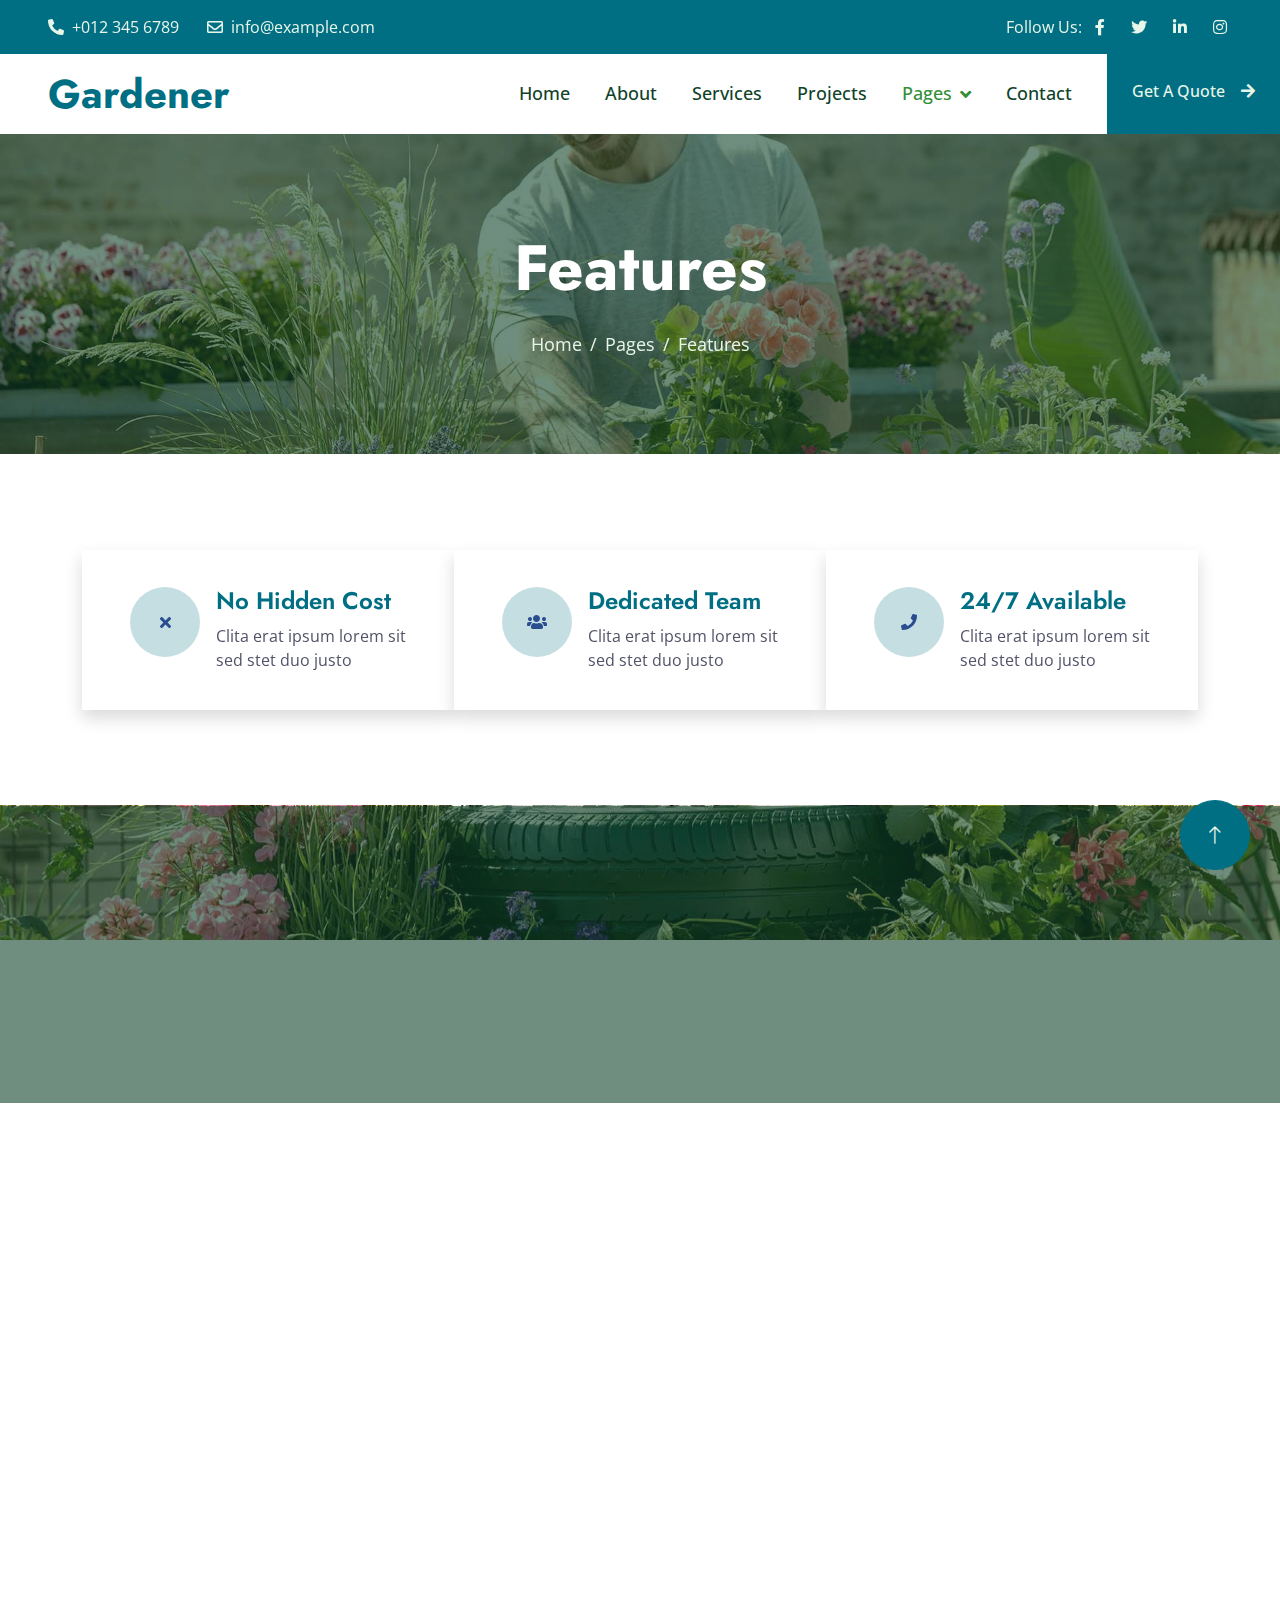
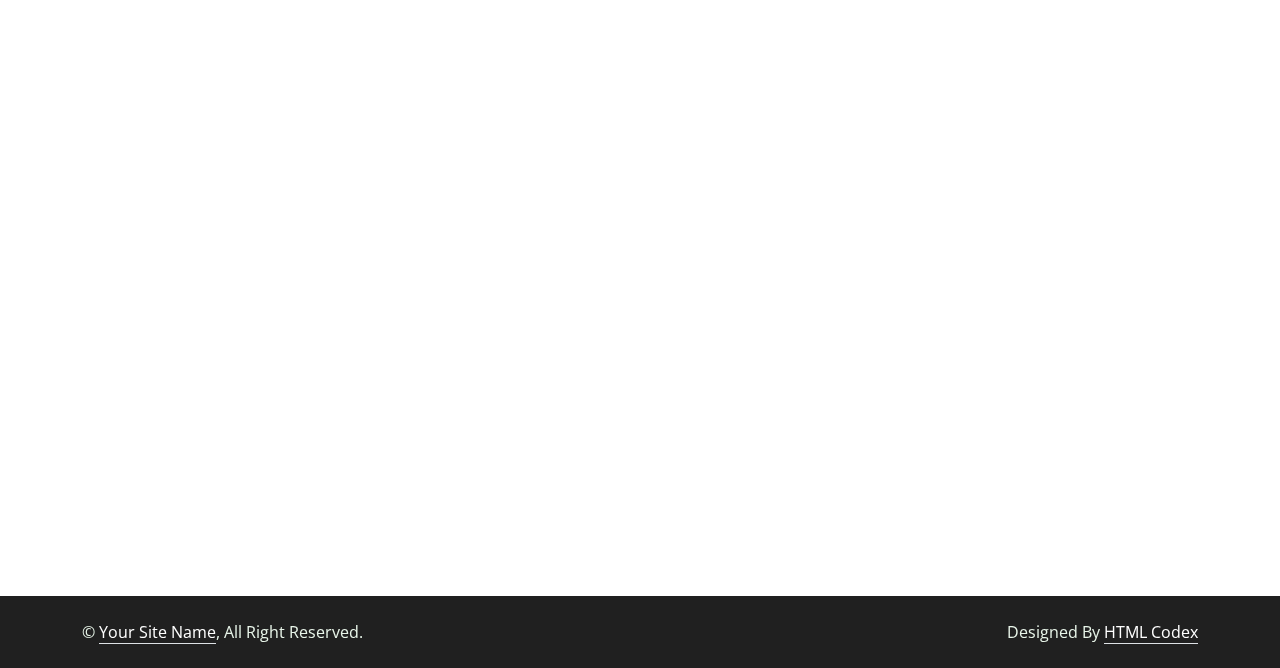
<file: feature.html>
<!DOCTYPE html>
<html lang="en">

<head>
    <meta charset="utf-8">
    <title>Gardener - Gardening Website Template</title>
    <meta content="width=device-width, initial-scale=1.0" name="viewport">
    <meta content="" name="keywords">
    <meta content="" name="description">

    <!-- Favicon -->
    <link href="img/favicon.ico" rel="icon">

    <!-- Google Web Fonts -->
    <link rel="preconnect" href="https://fonts.googleapis.com">
    <link rel="preconnect" href="https://fonts.gstatic.com" crossorigin>
    <link href="https://fonts.googleapis.com/css2?family=Jost:wght@500;600;700&family=Open+Sans:wght@400;500&display=swap" rel="stylesheet">  

    <!-- Icon Font Stylesheet -->
    <link href="https://cdnjs.cloudflare.com/ajax/libs/font-awesome/5.10.0/css/all.min.css" rel="stylesheet">
    <link href="https://cdn.jsdelivr.net/npm/bootstrap-icons@1.4.1/font/bootstrap-icons.css" rel="stylesheet">

    <!-- Libraries Stylesheet -->
    <link href="lib/animate/animate.min.css" rel="stylesheet">
    <link href="lib/owlcarousel/assets/owl.carousel.min.css" rel="stylesheet">
    <link href="lib/lightbox/css/lightbox.min.css" rel="stylesheet">

    <!-- Customized Bootstrap Stylesheet -->
    <link href="css/bootstrap.min.css" rel="stylesheet">

    <!-- Template Stylesheet -->
    <link href="css/style.css" rel="stylesheet">
</head>

<body>
    <!-- Spinner Start -->
    <div id="spinner" class="show bg-white position-fixed translate-middle w-100 vh-100 top-50 start-50 d-flex align-items-center justify-content-center">
        <div class="spinner-border text-primary" role="status" style="width: 3rem; height: 3rem;"></div>
    </div>
    <!-- Spinner End -->


    <!-- Topbar Start -->
    <div class="container-fluid bg-dark text-light px-0 py-2">
        <div class="row gx-0 d-none d-lg-flex">
            <div class="col-lg-7 px-5 text-start">
                <div class="h-100 d-inline-flex align-items-center me-4">
                    <span class="fa fa-phone-alt me-2"></span>
                    <span>+012 345 6789</span>
                </div>
                <div class="h-100 d-inline-flex align-items-center">
                    <span class="far fa-envelope me-2"></span>
                    <span>info@example.com</span>
                </div>
            </div>
            <div class="col-lg-5 px-5 text-end">
                <div class="h-100 d-inline-flex align-items-center mx-n2">
                    <span>Follow Us:</span>
                    <a class="btn btn-link text-light" href=""><i class="fab fa-facebook-f"></i></a>
                    <a class="btn btn-link text-light" href=""><i class="fab fa-twitter"></i></a>
                    <a class="btn btn-link text-light" href=""><i class="fab fa-linkedin-in"></i></a>
                    <a class="btn btn-link text-light" href=""><i class="fab fa-instagram"></i></a>
                </div>
            </div>
        </div>
    </div>
    <!-- Topbar End -->


    <!-- Navbar Start -->
    <nav class="navbar navbar-expand-lg bg-white navbar-light sticky-top p-0">
        <a href="index.html" class="navbar-brand d-flex align-items-center px-4 px-lg-5">
            <h1 class="m-0">Gardener</h1>
        </a>
        <button type="button" class="navbar-toggler me-4" data-bs-toggle="collapse" data-bs-target="#navbarCollapse">
            <span class="navbar-toggler-icon"></span>
        </button>
        <div class="collapse navbar-collapse" id="navbarCollapse">
            <div class="navbar-nav ms-auto p-4 p-lg-0">
                <a href="index.html" class="nav-item nav-link">Home</a>
                <a href="about.html" class="nav-item nav-link">About</a>
                <a href="service.html" class="nav-item nav-link">Services</a>
                <a href="project.html" class="nav-item nav-link">Projects</a>
                <div class="nav-item dropdown">
                    <a href="#" class="nav-link dropdown-toggle active" data-bs-toggle="dropdown">Pages</a>
                    <div class="dropdown-menu bg-light m-0">
                        <a href="feature.html" class="dropdown-item active">Features</a>
                        <a href="quote.html" class="dropdown-item">Free Quote</a>
                        <a href="team.html" class="dropdown-item">Our Team</a>
                        <a href="testimonial.html" class="dropdown-item">Testimonial</a>
                        <a href="404.html" class="dropdown-item">404 Page</a>
                    </div>
                </div>
                <a href="contact.html" class="nav-item nav-link">Contact</a>
            </div>
            <a href="" class="btn btn-primary py-4 px-lg-4 rounded-0 d-none d-lg-block">Get A Quote<i class="fa fa-arrow-right ms-3"></i></a>
        </div>
    </nav>
    <!-- Navbar End -->


    <!-- Page Header Start -->
    <div class="container-fluid page-header py-5 mb-5 wow fadeIn" data-wow-delay="0.1s">
        <div class="container text-center py-5">
            <h1 class="display-3 text-white mb-4 animated slideInDown">Features</h1>
            <nav aria-label="breadcrumb animated slideInDown">
                <ol class="breadcrumb justify-content-center mb-0">
                    <li class="breadcrumb-item"><a href="#">Home</a></li>
                    <li class="breadcrumb-item"><a href="#">Pages</a></li>
                    <li class="breadcrumb-item active" aria-current="page">Features</li>
                </ol>
            </nav>
        </div>
    </div>
    <!-- Page Header End -->


    <!-- Feature Start -->
    <div class="container-fluid py-5">
        <div class="container">
            <div class="row gx-0">
                <div class="col-lg-4 wow fadeIn" data-wow-delay="0.1s">
                    <div class="bg-white shadow d-flex align-items-center h-100 px-5" style="min-height: 160px;">
                        <div class="d-flex">
                            <div class="flex-shrink-0 btn-lg-square rounded-circle bg-light">
                                <i class="fa fa-times text-primary"></i>
                            </div>
                            <div class="ps-3">
                                <h4>No Hidden Cost</h4>
                                <span>Clita erat ipsum lorem sit sed stet duo justo</span>
                            </div>
                        </div>
                    </div>
                </div>
                <div class="col-lg-4 wow fadeIn" data-wow-delay="0.3s">
                    <div class="bg-white shadow d-flex align-items-center h-100 px-5" style="min-height: 160px;">
                        <div class="d-flex">
                            <div class="flex-shrink-0 btn-lg-square rounded-circle bg-light">
                                <i class="fa fa-users text-primary"></i>
                            </div>
                            <div class="ps-3">
                                <h4>Dedicated Team</h4>
                                <span>Clita erat ipsum lorem sit sed stet duo justo</span>
                            </div>
                        </div>
                    </div>
                </div>
                <div class="col-lg-4 wow fadeIn" data-wow-delay="0.5s">
                    <div class="bg-white shadow d-flex align-items-center h-100 px-5" style="min-height: 160px;">
                        <div class="d-flex">
                            <div class="flex-shrink-0 btn-lg-square rounded-circle bg-light">
                                <i class="fa fa-phone text-primary"></i>
                            </div>
                            <div class="ps-3">
                                <h4>24/7 Available</h4>
                                <span>Clita erat ipsum lorem sit sed stet duo justo</span>
                            </div>
                        </div>
                    </div>
                </div>
            </div>
        </div>
    </div>
    <!-- Feature End -->


    <!-- Facts Start -->
    <div class="container-fluid facts my-5 py-5" data-parallax="scroll" data-image-src="img/carousel-1.jpg">
        <div class="container py-5">
            <div class="row g-5">
                <div class="col-sm-6 col-lg-3 text-center wow fadeIn" data-wow-delay="0.1s">
                    <h1 class="display-4 text-white" data-toggle="counter-up">1234</h1>
                    <span class="fs-5 fw-semi-bold text-light">Happy Clients</span>
                </div>
                <div class="col-sm-6 col-lg-3 text-center wow fadeIn" data-wow-delay="0.3s">
                    <h1 class="display-4 text-white" data-toggle="counter-up">1234</h1>
                    <span class="fs-5 fw-semi-bold text-light">Garden Complated</span>
                </div>
                <div class="col-sm-6 col-lg-3 text-center wow fadeIn" data-wow-delay="0.5s">
                    <h1 class="display-4 text-white" data-toggle="counter-up">1234</h1>
                    <span class="fs-5 fw-semi-bold text-light">Dedicated Staff</span>
                </div>
                <div class="col-sm-6 col-lg-3 text-center wow fadeIn" data-wow-delay="0.7s">
                    <h1 class="display-4 text-white" data-toggle="counter-up">1234</h1>
                    <span class="fs-5 fw-semi-bold text-light">Awards Achieved</span>
                </div>
            </div>
        </div>
    </div>
    <!-- Facts End -->


    <!-- Features Start -->
    <div class="container-xxl py-5">
        <div class="container">
            <div class="row g-5 align-items-center">
                <div class="col-lg-6 wow fadeInUp" data-wow-delay="0.1s">
                    <p class="fs-5 fw-bold text-primary">Why Choosing Us!</p>
                    <h1 class="display-5 mb-4">Few Reasons Why People Choosing Us!</h1>
                    <p class="mb-4">Tempor erat elitr rebum at clita. Diam dolor diam ipsum sit. Aliqu diam amet diam et eos. Clita erat ipsum et lorem et sit, sed stet lorem sit clita duo justo magna dolore erat amet</p>
                    <a class="btn btn-primary py-3 px-4" href="">Explore More</a>
                </div>
                <div class="col-lg-6">
                    <div class="row g-4 align-items-center">
                        <div class="col-md-6">
                            <div class="row g-4">
                                <div class="col-12 wow fadeIn" data-wow-delay="0.3s">
                                    <div class="text-center rounded py-5 px-4" style="box-shadow: 0 0 45px rgba(0,0,0,.08);">
                                        <div class="btn-square bg-light rounded-circle mx-auto mb-4" style="width: 90px; height: 90px;">
                                            <i class="fa fa-check fa-3x text-primary"></i>
                                        </div>
                                        <h4 class="mb-0">100% Satisfaction</h4>
                                    </div>
                                </div>
                                <div class="col-12 wow fadeIn" data-wow-delay="0.5s">
                                    <div class="text-center rounded py-5 px-4" style="box-shadow: 0 0 45px rgba(0,0,0,.08);">
                                        <div class="btn-square bg-light rounded-circle mx-auto mb-4" style="width: 90px; height: 90px;">
                                            <i class="fa fa-users fa-3x text-primary"></i>
                                        </div>
                                        <h4 class="mb-0">Dedicated Team</h4>
                                    </div>
                                </div>
                            </div>
                        </div>
                        <div class="col-md-6 wow fadeIn" data-wow-delay="0.7s">
                            <div class="text-center rounded py-5 px-4" style="box-shadow: 0 0 45px rgba(0,0,0,.08);">
                                <div class="btn-square bg-light rounded-circle mx-auto mb-4" style="width: 90px; height: 90px;">
                                    <i class="fa fa-tools fa-3x text-primary"></i>
                                </div>
                                <h4 class="mb-0">Modern Equipment</h4>
                            </div>
                        </div>
                    </div>
                </div>
            </div>
        </div>
    </div>
    <!-- Features End -->


    <!-- Footer Start -->
    <div class="container-fluid bg-dark text-light footer mt-5 py-5 wow fadeIn" data-wow-delay="0.1s">
        <div class="container py-5">
            <div class="row g-5">
                <div class="col-lg-3 col-md-6">
                    <h4 class="text-white mb-4">Our Office</h4>
                    <p class="mb-2"><i class="fa fa-map-marker-alt me-3"></i>123 Street, New York, USA</p>
                    <p class="mb-2"><i class="fa fa-phone-alt me-3"></i>+012 345 67890</p>
                    <p class="mb-2"><i class="fa fa-envelope me-3"></i>info@example.com</p>
                    <div class="d-flex pt-2">
                        <a class="btn btn-square btn-outline-light rounded-circle me-2" href=""><i class="fab fa-twitter"></i></a>
                        <a class="btn btn-square btn-outline-light rounded-circle me-2" href=""><i class="fab fa-facebook-f"></i></a>
                        <a class="btn btn-square btn-outline-light rounded-circle me-2" href=""><i class="fab fa-youtube"></i></a>
                        <a class="btn btn-square btn-outline-light rounded-circle me-2" href=""><i class="fab fa-linkedin-in"></i></a>
                    </div>
                </div>
                <div class="col-lg-3 col-md-6">
                    <h4 class="text-white mb-4">Services</h4>
                    <a class="btn btn-link" href="">Landscaping</a>
                    <a class="btn btn-link" href="">Pruning plants</a>
                    <a class="btn btn-link" href="">Urban Gardening</a>
                    <a class="btn btn-link" href="">Garden Maintenance</a>
                    <a class="btn btn-link" href="">Green Technology</a>
                </div>
                <div class="col-lg-3 col-md-6">
                    <h4 class="text-white mb-4">Quick Links</h4>
                    <a class="btn btn-link" href="">About Us</a>
                    <a class="btn btn-link" href="">Contact Us</a>
                    <a class="btn btn-link" href="">Our Services</a>
                    <a class="btn btn-link" href="">Terms & Condition</a>
                    <a class="btn btn-link" href="">Support</a>
                </div>
                <div class="col-lg-3 col-md-6">
                    <h4 class="text-white mb-4">Newsletter</h4>
                    <p>Dolor amet sit justo amet elitr clita ipsum elitr est.</p>
                    <div class="position-relative w-100">
                        <input class="form-control bg-light border-light w-100 py-3 ps-4 pe-5" type="text" placeholder="Your email">
                        <button type="button" class="btn btn-primary py-2 position-absolute top-0 end-0 mt-2 me-2">SignUp</button>
                    </div>
                </div>
            </div>
        </div>
    </div>
    <!-- Footer End -->


    <!-- Copyright Start -->
    <div class="container-fluid copyright py-4">
        <div class="container">
            <div class="row">
                <div class="col-md-6 text-center text-md-start mb-3 mb-md-0">
                    &copy; <a class="border-bottom" href="#">Your Site Name</a>, All Right Reserved.
                </div>
                <div class="col-md-6 text-center text-md-end">
                    <!--/*** This template is free as long as you keep the footer author’s credit link/attribution link/backlink. If you'd like to use the template without the footer author’s credit link/attribution link/backlink, you can purchase the Credit Removal License from "https://htmlcodex.com/credit-removal". Thank you for your support. ***/-->
                    Designed By <a class="border-bottom" href="https://htmlcodex.com">HTML Codex</a>
                </div>
            </div>
        </div>
    </div>
    <!-- Copyright End -->


    <!-- Back to Top -->
    <a href="#" class="btn btn-lg btn-primary btn-lg-square rounded-circle back-to-top"><i class="bi bi-arrow-up"></i></a>


    <!-- JavaScript Libraries -->
    <script src="https://code.jquery.com/jquery-3.4.1.min.js"></script>
    <script src="https://cdn.jsdelivr.net/npm/bootstrap@5.0.0/dist/js/bootstrap.bundle.min.js"></script>
    <script src="lib/wow/wow.min.js"></script>
    <script src="lib/easing/easing.min.js"></script>
    <script src="lib/waypoints/waypoints.min.js"></script>
    <script src="lib/owlcarousel/owl.carousel.min.js"></script>
    <script src="lib/counterup/counterup.min.js"></script>
    <script src="lib/parallax/parallax.min.js"></script>
    <script src="lib/isotope/isotope.pkgd.min.js"></script>
    <script src="lib/lightbox/js/lightbox.min.js"></script>

    <!-- Template Javascript -->
    <script src="js/main.js"></script>
</body>

</html>
</file>
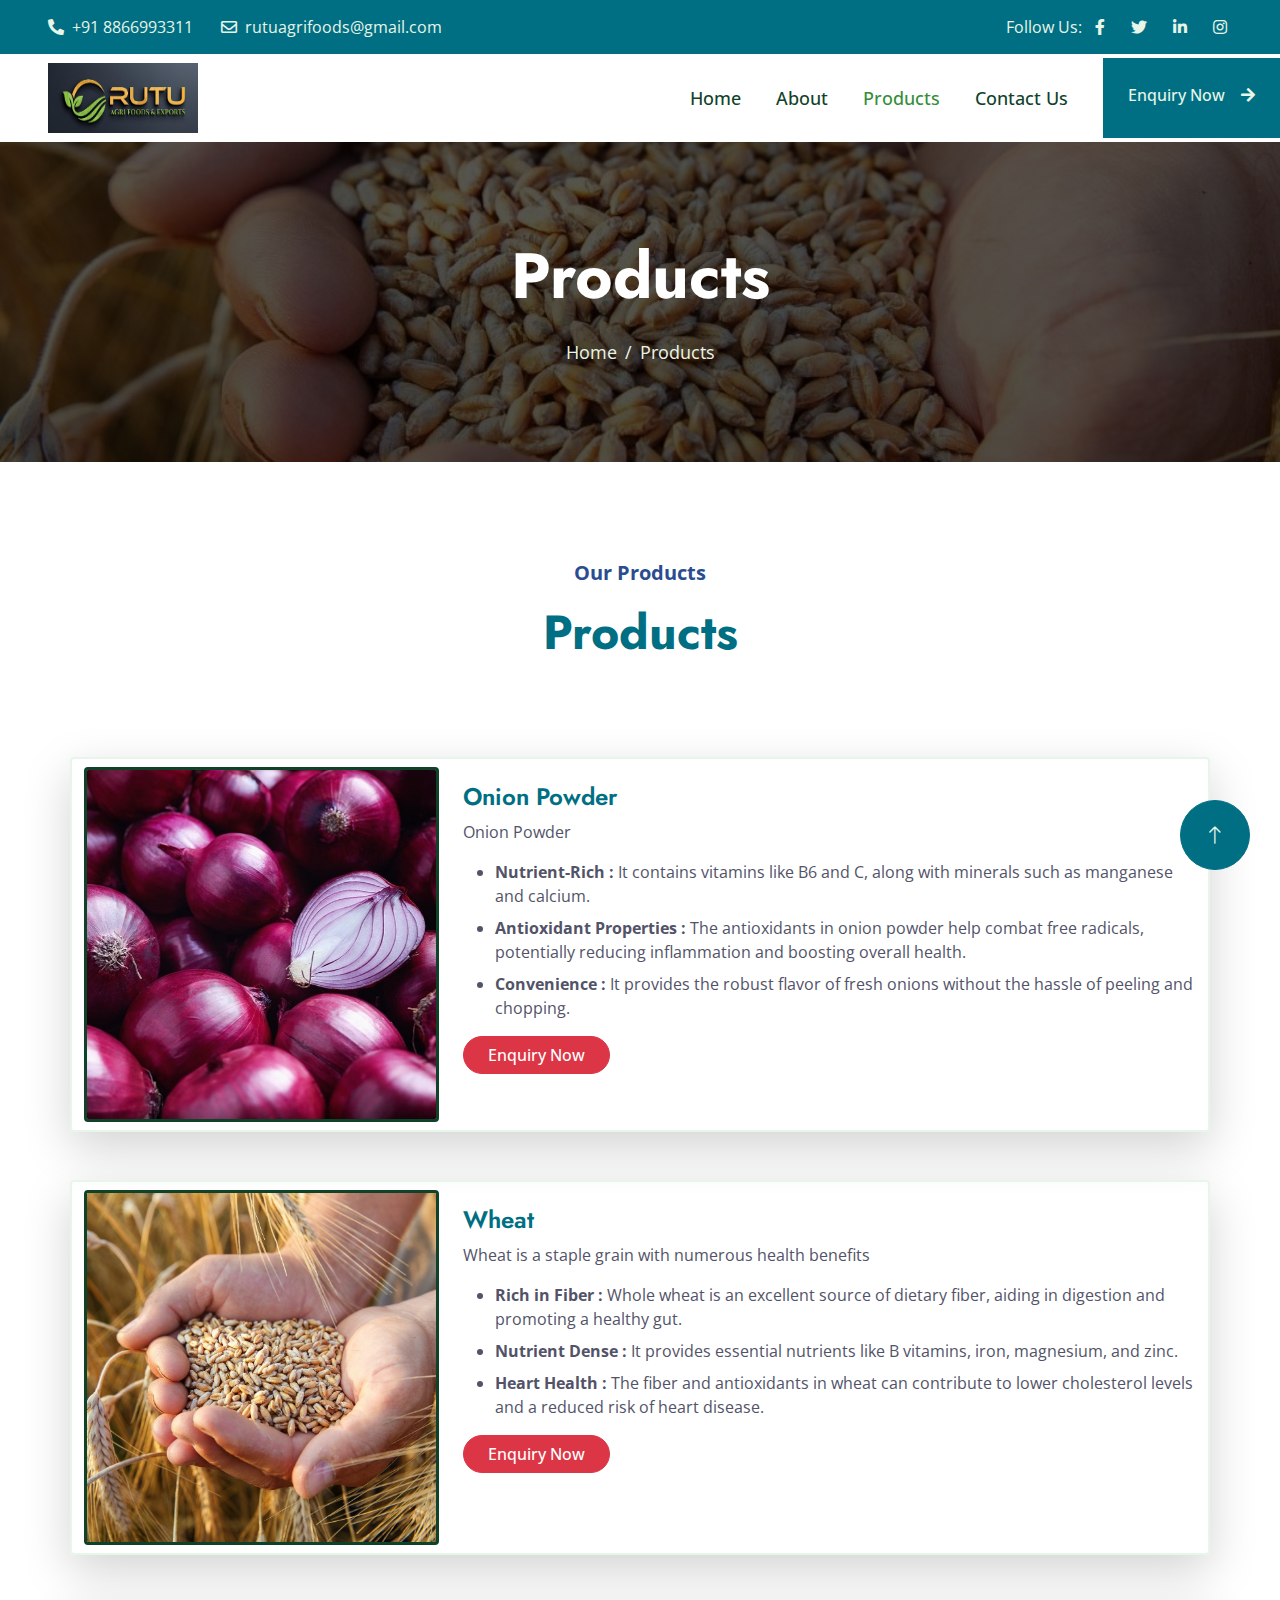
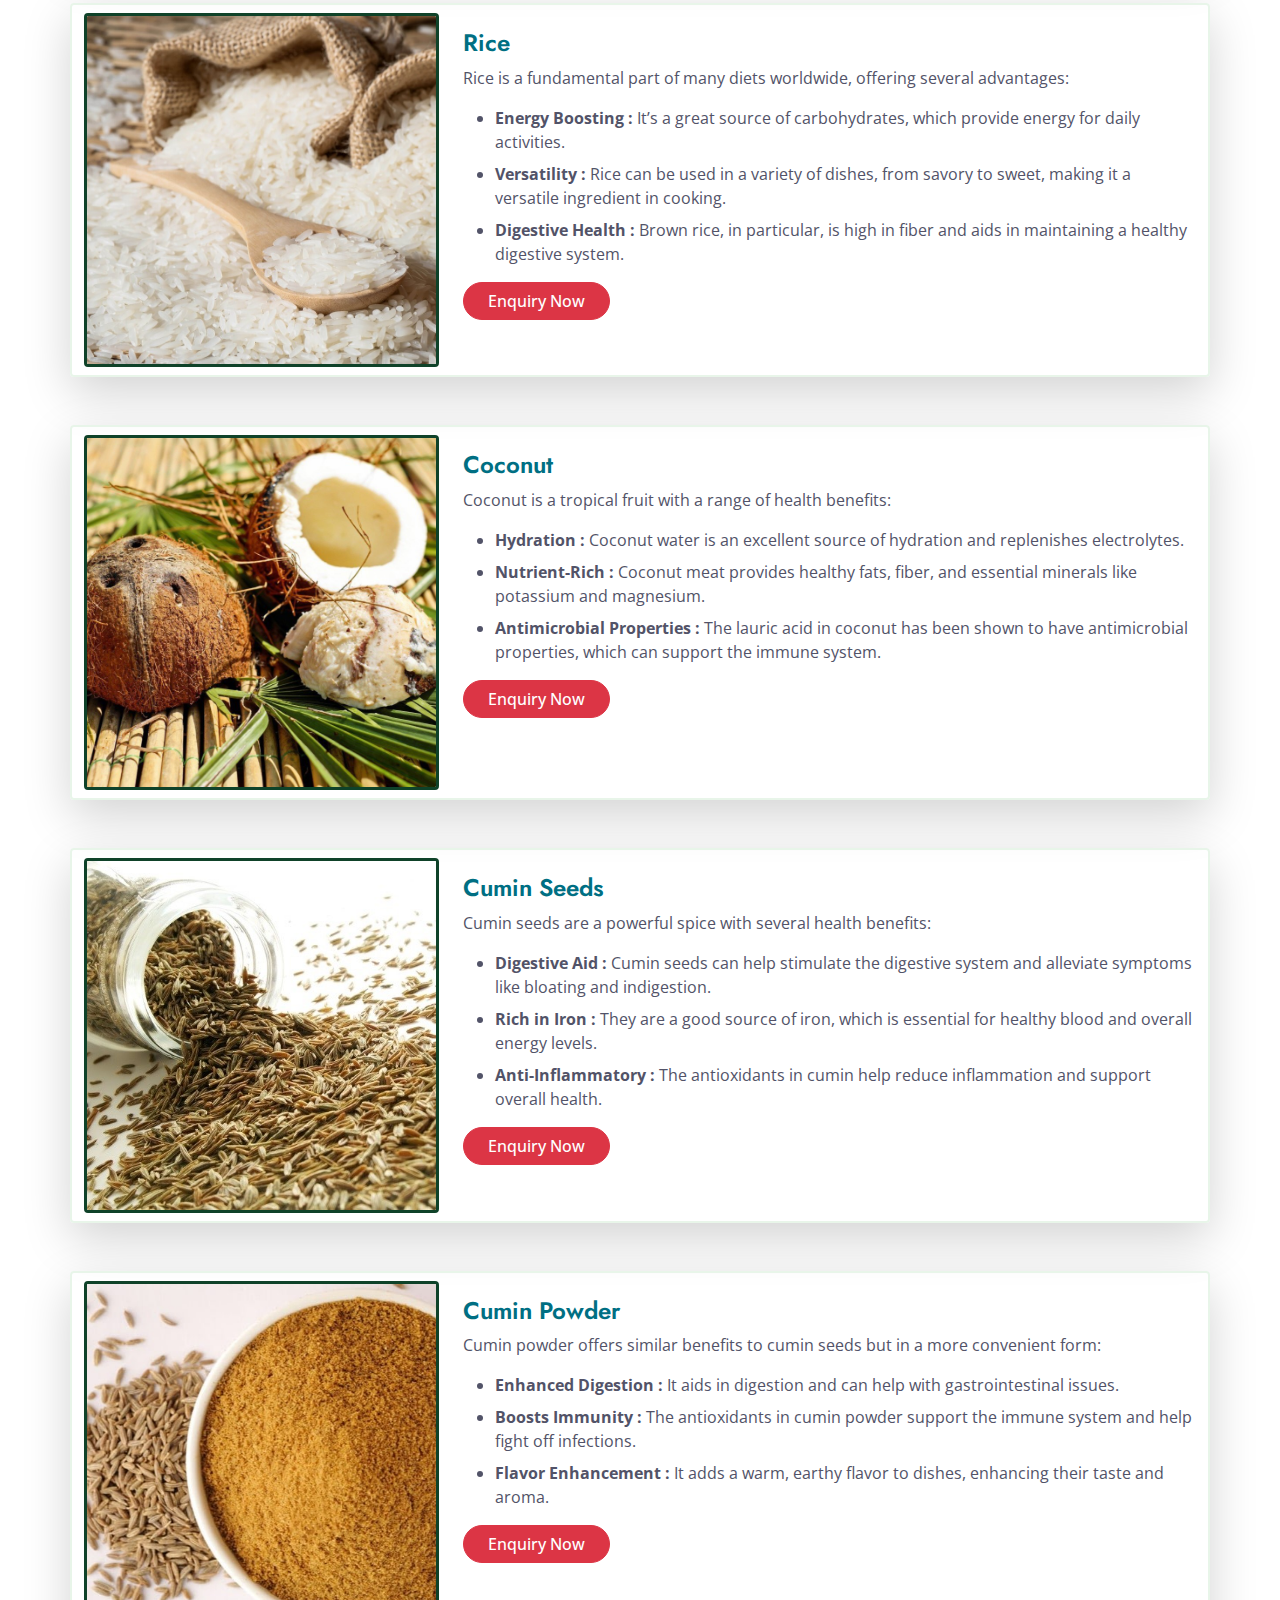
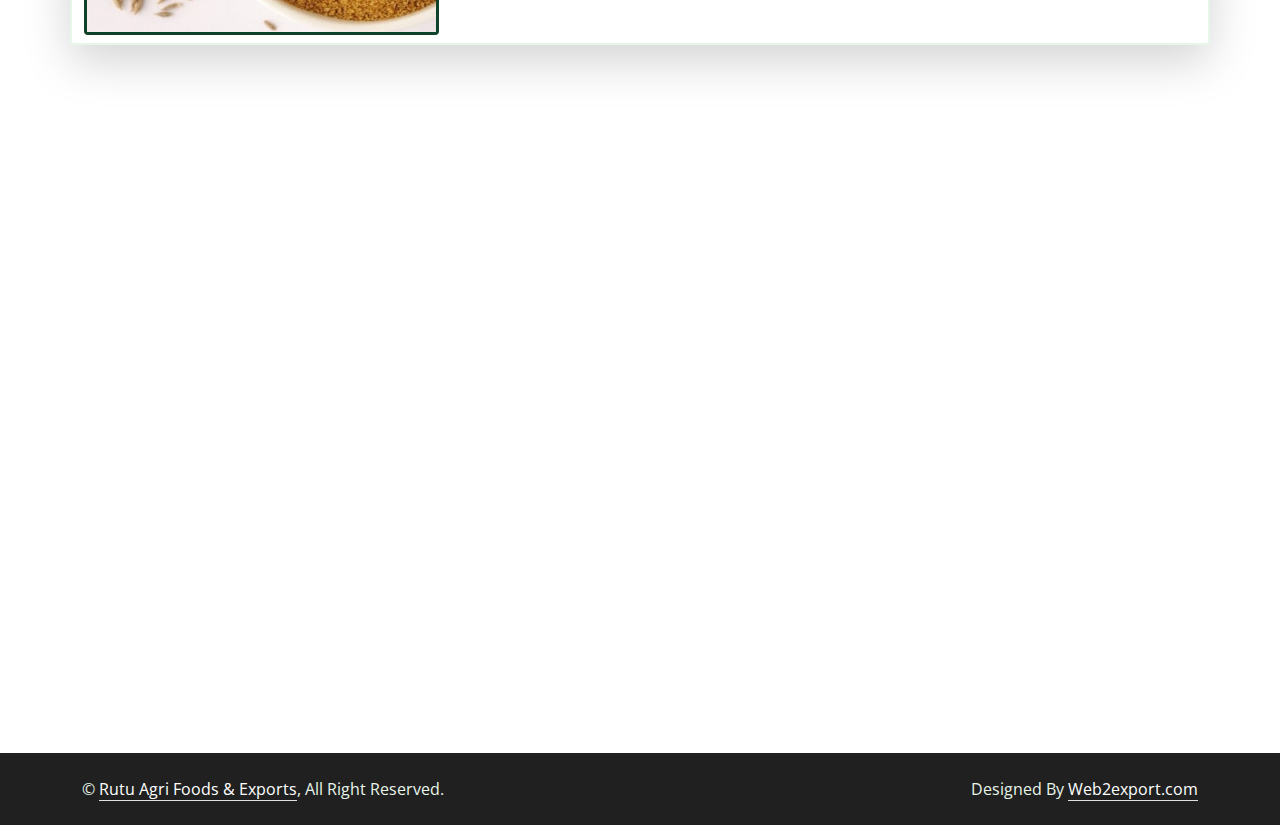
<file: product.html>
<!DOCTYPE html>
<html lang="en">

<head>
    <meta charset="utf-8">
    <title>Gardener - Gardening Website Template</title>
    <meta content="width=device-width, initial-scale=1.0" name="viewport">
    <meta content="" name="keywords">
    <meta content="" name="description">

    <!-- Favicon -->
    <link href="img/favicon.ico" rel="icon">

    <!-- Google Web Fonts -->
    <link rel="preconnect" href="https://fonts.googleapis.com">
    <link rel="preconnect" href="https://fonts.gstatic.com" crossorigin>
    <link
        href="https://fonts.googleapis.com/css2?family=Jost:wght@500;600;700&family=Open+Sans:wght@400;500&display=swap"
        rel="stylesheet">

    <!-- Icon Font Stylesheet -->
    <link href="https://cdnjs.cloudflare.com/ajax/libs/font-awesome/5.10.0/css/all.min.css" rel="stylesheet">
    <link href="https://cdn.jsdelivr.net/npm/bootstrap-icons@1.4.1/font/bootstrap-icons.css" rel="stylesheet">

    <!-- Libraries Stylesheet -->
    <link href="lib/animate/animate.min.css" rel="stylesheet">
    <link href="lib/owlcarousel/assets/owl.carousel.min.css" rel="stylesheet">
    <link href="lib/lightbox/css/lightbox.min.css" rel="stylesheet">

    <!-- Customized Bootstrap Stylesheet -->
    <link href="css/bootstrap.min.css" rel="stylesheet">

    <!-- Template Stylesheet -->
    <link href="css/style.css" rel="stylesheet">
    <link rel="stylesheet" href="https://cdnjs.cloudflare.com/ajax/libs/font-awesome/6.6.0/css/all.min.css"
        integrity="sha512-Kc323vGBEqzTmouAECnVceyQqyqdsSiqLQISBL29aUW4U/M7pSPA/gEUZQqv1cwx4OnYxTxve5UMg5GT6L4JJg=="
        crossorigin="anonymous" referrerpolicy="no-referrer" />
</head>

<body>
    <!-- Spinner Start -->
    <div id="spinner"
        class="show bg-white position-fixed translate-middle w-100 vh-100 top-50 start-50 d-flex align-items-center justify-content-center">
        <div class="spinner-border text-primary" role="status" style="width: 3rem; height: 3rem;"></div>
    </div>
    <!-- Spinner End -->


    <!-- Topbar Start -->
    <div class="container-fluid bg-dark text-light px-0 py-2">
        <div class="row gx-0 d-none d-lg-flex">
            <div class="col-lg-7 px-5 text-start">
                <div class="h-100 d-inline-flex align-items-center me-4">
                    <span class="fa fa-phone-alt me-2"></span>
                    <span>+91 8866993311</span>
                </div>
                <div class="h-100 d-inline-flex align-items-center">
                    <span class="far fa-envelope me-2"></span>
                    <span>rutuagrifoods@gmail.com</span>
                </div>
            </div>
            <div class="col-lg-5 px-5 text-end">
                <div class="h-100 d-inline-flex align-items-center mx-n2">
                    <span>Follow Us:</span>
                    <a class="btn btn-link text-light" href=""><i class="fab fa-facebook-f"></i></a>
                    <a class="btn btn-link text-light" href=""><i class="fab fa-twitter"></i></a>
                    <a class="btn btn-link text-light" href=""><i class="fab fa-linkedin-in"></i></a>
                    <a class="btn btn-link text-light" href=""><i class="fab fa-instagram"></i></a>
                </div>
            </div>
        </div>
    </div>
    <!-- Topbar End -->


    <!-- Navbar Start -->
    <nav class="navbar navbar-expand-lg bg-white py-1 navbar-light sticky-top p-0">
        <a href="index.html" class="navbar-brand d-flex align-items-center px-4 px-lg-5">
            <img src="image/logo.png" height="70px" width="150px" alt="">
        </a>
        <button type="button" class="navbar-toggler me-4" data-bs-toggle="collapse" data-bs-target="#navbarCollapse">
            <span class="navbar-toggler-icon"></span>
        </button>
        <div class="collapse navbar-collapse" id="navbarCollapse">
            <div class="navbar-nav ms-auto p-4 p-lg-0">
                <a href="index.html" class="nav-item nav-link ">Home</a>
                <a href="about.html" class="nav-item nav-link">About</a>
                <a href="product.html" class="nav-item nav-link active">Products</a>
               
                <a href="contact.html" class="nav-item nav-link">Contact Us</a>
                <!-- <div class="nav-item dropdown">
                    <a href="#" class="nav-link dropdown-toggle" data-bs-toggle="dropdown">Pages</a>
                    <div class="dropdown-menu bg-light m-0">
                        <a href="feature.html" class="dropdown-item">Features</a>
                        <a href="quote.html" class="dropdown-item">Free Quote</a>
                        <a href="team.html" class="dropdown-item">Our Team</a>
                        <a href="testimonial.html" class="dropdown-item">Testimonial</a>
                        <a href="404.html" class="dropdown-item">404 Page</a>
                    </div>
                </div> -->

            </div>
            <a href="" class="btn btn-primary py-4 px-lg-4 rounded-0 d-none d-lg-block">Enquiry Now<i
                    class="fa fa-arrow-right ms-3"></i></a>
        </div>
    </nav>
    <!-- Navbar End -->


    <!-- Page Header Start -->
    <div class="container-fluid page-header py-5 mb-5 wow fadeIn"
        style="background-image: linear-gradient(rgba(0, 0, 0, 0.664),rgba(0, 0, 0, 0.692)),url(image/product/wheat.jpg);"
        data-wow-delay="0.1s">
        <div class="container text-center py-5">
            <h1 class="display-3 text-white mb-4 animated slideInDown">Products</h1>
            <nav aria-label="breadcrumb animated slideInDown">
                <ol class="breadcrumb justify-content-center mb-0">
                    <li class="breadcrumb-item"><a href="#">Home</a></li>

                    <li class="breadcrumb-item active" aria-current="page">Products</li>
                </ol>
            </nav>
        </div>
    </div>
    <!-- Page Header End -->


    <!-- Service Start -->
    <div class="container-xxl py-5">
        <div class="container">
            <div class="text-center mx-auto wow fadeInUp" data-wow-delay="0.1s" style="max-width: 500px;">
                <p class="fs-5 fw-bold text-primary">Our Products</p>
                <h1 class="display-5 mb-5">  Products</h1>
            </div>
            <div class="row g-4 justify-content-center">
                <div class="col-xl-12 col-lg-12 col-md-12  wow fadeInUp pb-2" data-wow-delay="0.1s">
                    <div class="row py-2 my-5 shadow-lg border border-2 rounded   border-light ">
                        <div class="col-lg-4 col-md-4 col-12">
                            <img src="image/product/onion.jpg" height="auto" width="100%"
                                class="border border-3 border-dark rounded" alt="">
                        </div>
                        <div class="col-lg-8 col-md-6 col-12  fadeInUp"   >
                            <div class="content_box py-3">
                                <h4>Onion Powder</h4>
                                <p>Onion Powder</p>
                                <ul>
                                    <li class="my-2"><b>Nutrient-Rich : </b>It contains vitamins like B6 and C, along
                                        with minerals such as manganese and calcium.</li>
                                    <li class="my-2"><b>Antioxidant Properties : </b>The antioxidants in onion powder
                                        help combat free radicals, potentially reducing inflammation and boosting
                                        overall health.</li>
                                    <li class="my-2"><b>Convenience : </b>It provides the robust flavor of fresh onions
                                        without the hassle of peeling and chopping.</li>
                                </ul>
                                <a href="" class="btn btn-danger px-4 rounded-pill" data-bs-toggle="modal"
                                    data-bs-target="#exampleModal">Enquiry Now</a>
                            </div>
                        </div>
                    </div>
                    <div class="row py-2 my-5 shadow-lg border border-2 rounded   border-light ">
                        <div class="col-lg-4 col-md-4 col-12">
                            <img src="image/product/wheat.jpg" height="auto" width="100%"
                                class="border border-3 border-dark rounded" alt="">
                        </div>
                        <div class="col-lg-8 col-md-6 col-12">
                            <div class="content_box py-3">
                                <h4>Wheat
                                </h4>
                                <p>Wheat is a staple grain with numerous health benefits</p>
                                <ul>
                                    <li class="my-2"><b>Rich in Fiber : </b> Whole wheat is an excellent source of
                                        dietary fiber, aiding in digestion and promoting a healthy gut.</li>
                                    <li class="my-2"><b>Nutrient Dense : </b>It provides essential nutrients like B
                                        vitamins, iron, magnesium, and zinc.
                                    </li>
                                    <li class="my-2"><b>Heart Health : </b> The fiber and antioxidants in wheat can
                                        contribute to lower cholesterol levels and a reduced risk of heart disease.</li>
                                </ul>
                                <a href="" class="btn btn-danger px-4 rounded-pill" data-bs-toggle="modal"
                                    data-bs-target="#exampleModal">Enquiry Now</a>
                            </div>
                        </div>
                    </div>
                    <div class="row py-2 my-5 shadow-lg border border-2 rounded   border-light ">
                        <div class="col-lg-4 col-md-4 col-12">
                            <img src="image/product/rice.jpg" height="auto" width="100%"
                                class="border border-3 border-dark rounded" alt="">
                        </div>
                        <div class="col-lg-8 col-md-6 col-12">
                            <div class="content_box py-3">
                                <h4>Rice</h4>
                                <p>Rice is a fundamental part of many diets worldwide, offering several advantages:</p>
                                <ul>
                                    <li class="my-2"><b>Energy Boosting : </b> It’s a great source of carbohydrates,
                                        which provide energy for daily activities.</li>
                                    <li class="my-2"><b>Versatility : </b> Rice can be used in a variety of dishes, from
                                        savory to sweet, making it a versatile ingredient in cooking. </li>
                                    <li class="my-2"><b>Digestive Health : </b>Brown rice, in particular, is high in
                                        fiber and aids in maintaining a healthy digestive system.</li>
                                </ul>
                                <a href="" class="btn btn-danger px-4 rounded-pill" data-bs-toggle="modal"
                                    data-bs-target="#exampleModal">Enquiry Now</a>
                            </div>
                        </div>
                    </div>
                    <div class="row py-2 my-5 shadow-lg border border-2 rounded   border-light ">
                        <div class="col-lg-4 col-md-4 col-12">
                            <img src="image/product/coconut.jpg" height="auto" width="100%"
                                class="border border-3 border-dark rounded" alt="">
                        </div>
                        <div class="col-lg-8 col-md-6 col-12">
                            <div class="content_box py-3">
                                <h4>Coconut</h4>
                                <p>Coconut is a tropical fruit with a range of health benefits:</p>
                                <ul>
                                    <li class="my-2"><b>Hydration : </b> Coconut water is an excellent source of
                                        hydration and replenishes electrolytes.</li>
                                    <li class="my-2"><b>Nutrient-Rich : </b>Coconut meat provides healthy fats, fiber,
                                        and essential minerals like potassium and magnesium.</li>
                                    <li class="my-2"><b>Antimicrobial Properties : </b> The lauric acid in coconut has
                                        been shown to have antimicrobial properties, which can support the immune
                                        system.</li>
                                </ul>
                                <a href="" class="btn btn-danger px-4 rounded-pill" data-bs-toggle="modal"
                                    data-bs-target="#exampleModal">Enquiry Now</a>
                            </div>
                        </div>
                    </div>
                    <div class="row py-2 my-5 shadow-lg border border-2 rounded   border-light ">
                        <div class="col-lg-4 col-md-4 col-12">
                            <img src="image/product/cumin seeds.jpg" height="auto" width="100%"
                                class="border border-3 border-dark rounded" alt="">
                        </div>
                        <div class="col-lg-8 col-md-6 col-12">
                            <div class="content_box py-3">
                                <h4>Cumin Seeds</h4>
                                <p>Cumin seeds are a powerful spice with several health benefits:</p>
                                <ul>
                                    <li class="my-2"><b>Digestive Aid : </b> Cumin seeds can help stimulate the
                                        digestive system and alleviate symptoms like bloating and indigestion.</li>
                                    <li class="my-2"><b>Rich in Iron : </b> They are a good source of iron, which is
                                        essential for healthy blood and overall energy levels.</li>
                                    <li class="my-2"><b>Anti-Inflammatory : </b> The antioxidants in cumin help reduce
                                        inflammation and support overall health.</li>
                                </ul>
                                <a href="" class="btn btn-danger px-4 rounded-pill" data-bs-toggle="modal"
                                    data-bs-target="#exampleModal">Enquiry Now</a>
                            </div>
                        </div>
                    </div>
                    <div class="row py-2 my-5 shadow-lg border border-2 rounded   border-light ">
                        <div class="col-lg-4 col-md-4 col-12">
                            <img src="image/product/pow.jpg" height="auto" width="100%"
                                class="border border-3 border-dark rounded" alt="">
                        </div>
                        <div class="col-lg-8 col-md-6 col-12">
                            <div class="content_box py-3">
                                <h4>Cumin Powder</h4>
                                <p>Cumin powder offers similar benefits to cumin seeds but in a more convenient form:
                                </p>
                                <ul>
                                    <li class="my-2"><b>Enhanced Digestion : </b> It aids in digestion and can help with
                                        gastrointestinal issues.</li>
                                    <li class="my-2"><b>Boosts Immunity : </b>The antioxidants in cumin powder support
                                        the immune system and help fight off infections.</li>
                                    <li class="my-2"><b>Flavor Enhancement : </b> It adds a warm, earthy flavor to
                                        dishes, enhancing their taste and aroma.</li>
                                </ul>
                                <a href="" class="btn btn-danger px-4 rounded-pill" data-bs-toggle="modal"
                                    data-bs-target="#exampleModal">Enquiry Now</a>
                            </div>
                        </div>
                    </div>

                </div>
            </div>
        </div>
    </div>
    <!-- Service End -->


      <!-- Footer Start -->
      <div class="container-fluid bg-dark text-light footer mt-5 py-5 wow fadeIn" data-wow-delay="0.1s">
        <div class="container py-5">
            <div class="row g-5">
                <div class="col-lg-3 col-md-6">
                    <img src="image/logo.png" height="70px" width="200px" alt="">
                    <p class="justify my-3">At Rutu Agri Foods & Exports we specialize in providing a diverse range of
                        high-quality ingredients to meet your culinary needs. From savory onion powder to aromatic all
                        spices, our selection ensures that you have the best ingredients at your disposal.</p>

                        <div class="d-flex pt-2">
                            <a class="btn btn-square btn-outline-light rounded-circle me-2 fa-bounce" href=""><i
                                    class="fab fa-twitter"></i></a>
                            <a class="btn btn-square btn-outline-light rounded-circle me-2 fa-bounce" href=""><i
                                    class="fab fa-facebook-f"></i></a>
                            <a class="btn btn-square btn-outline-light rounded-circle me-2 fa-bounce" href=""><i
                                    class="fab fa-youtube"></i></a>
                            <a class="btn btn-square btn-outline-light rounded-circle me-2 fa-bounce" href=""><i
                                    class="fab fa-linkedin-in"></i></a>
                        </div>
                </div>
                <div class="col-lg-3 col-md-6">
                    <h4 class="text-white mb-4">Services</h4>
                    <a class="btn btn-link" href="">Premium Product Supply</a>
                    <a class="btn btn-link" href="">Customized Solutions</a>
                    <a class="btn btn-link" href="">Export Expertise</a>
                    <a class="btn btn-link" href="">Bulk Order Capability</a>
                    <a class="btn btn-link" href="">Comprehensive Customer Support</a>
                    <a class="btn btn-link" href="">Quality Assurance</a>
                </div>
                <div class="col-lg-3 col-md-6">
                    <h4 class="text-white mb-4">Quick Links</h4>
                    <a class="btn btn-link" href="">About Us</a>
                    <a class="btn btn-link" href="">Products</a>
                    <a class="btn btn-link" href="">Contact Us</a>
                    <a class="btn btn-link" href="">Our Services</a>

                </div>
                <div class="col-lg-3 col-md-6">
                    <h4 class="text-white mb-4">Address</h4>
                    <p class="mb-2"><i class="fa fa-map-marker-alt me-3"></i>03 Shivam Complex, Station Road, Mahuva ,
                        Gujrat , India</p>
                    <p class="mb-2"><i class="fa fa-phone-alt me-3"></i>+91 8866993311</p>
                    <p class="mb-2"><i class="fa fa-envelope me-3"></i>rutuagrifoods@gmail.com</p>
                    <a href="https://web2export.com" target="_blank">
                        <img src="image/web2export.jpg" height="70px" width="200px" class="mt-3 rounded" alt="">
                    </a>
                </div>
            </div>
        </div>
    </div>
    <!-- Footer End -->


    <!-- Copyright Start -->
    <div class="container-fluid copyright py-4">
        <div class="container">
            <div class="row">
                <div class="col-md-6 text-center text-md-start mb-3 mb-md-0">
                    &copy; <a class="border-bottom" href="#">Rutu Agri Foods & Exports</a>, All Right Reserved.
                </div>
                <div class="col-md-6 text-center text-md-end">
                    <!--/*** This template is free as long as you keep the footer author’s credit link/attribution link/backlink. If you'd like to use the template without the footer author’s credit link/attribution link/backlink, you can purchase the Credit Removal License from "https://htmlcodex.com/credit-removal". Thank you for your support. ***/-->
                    Designed By <a class="border-bottom" href="https://web2export.com">Web2export.com</a>
                </div>
            </div>
        </div>
    </div>
    <!-- Copyright End -->


    <!-- Back to Top -->
    <a href="#" class="btn btn-lg btn-primary btn-lg-square rounded-circle back-to-top"><i
            class="bi bi-arrow-up"></i></a>


    <!-- JavaScript Libraries -->
    <script src="https://code.jquery.com/jquery-3.4.1.min.js"></script>
    <script src="https://cdn.jsdelivr.net/npm/bootstrap@5.0.0/dist/js/bootstrap.bundle.min.js"></script>
    <script src="lib/wow/wow.min.js"></script>
    <script src="lib/easing/easing.min.js"></script>
    <script src="lib/waypoints/waypoints.min.js"></script>
    <script src="lib/owlcarousel/owl.carousel.min.js"></script>
    <script src="lib/counterup/counterup.min.js"></script>
    <script src="lib/parallax/parallax.min.js"></script>
    <script src="lib/isotope/isotope.pkgd.min.js"></script>
    <script src="lib/lightbox/js/lightbox.min.js"></script>

    <!-- Template Javascript -->
    <script src="js/main.js"></script>
</body>

</html>
</file>
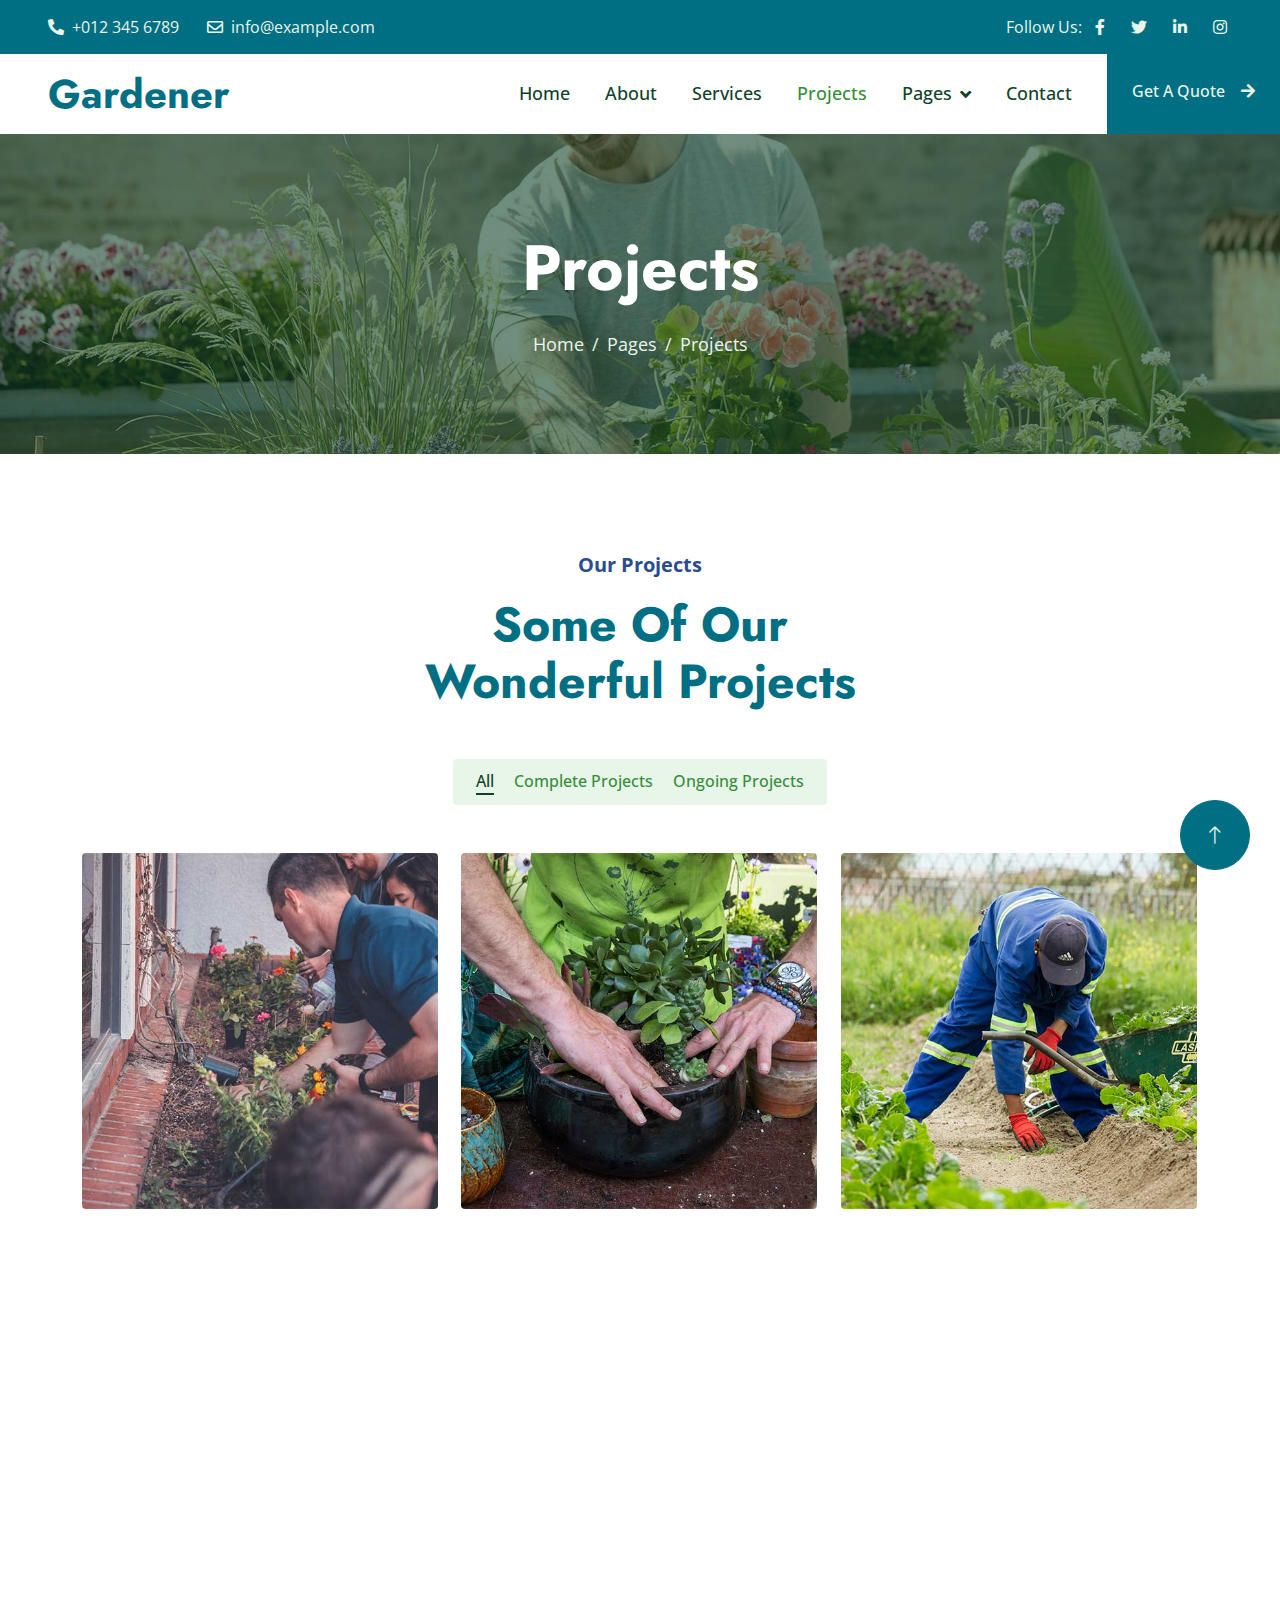
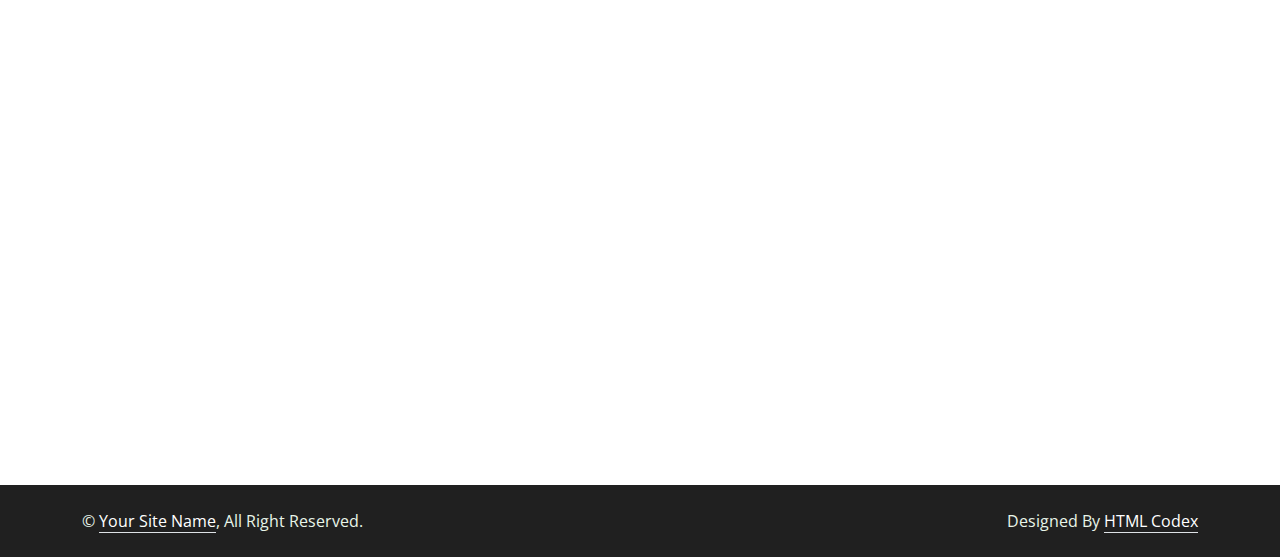
<file: project.html>
<!DOCTYPE html>
<html lang="en">

<head>
    <meta charset="utf-8">
    <title>Gardener - Gardening Website Template</title>
    <meta content="width=device-width, initial-scale=1.0" name="viewport">
    <meta content="" name="keywords">
    <meta content="" name="description">

    <!-- Favicon -->
    <link href="img/favicon.ico" rel="icon">

    <!-- Google Web Fonts -->
    <link rel="preconnect" href="https://fonts.googleapis.com">
    <link rel="preconnect" href="https://fonts.gstatic.com" crossorigin>
    <link href="https://fonts.googleapis.com/css2?family=Jost:wght@500;600;700&family=Open+Sans:wght@400;500&display=swap" rel="stylesheet">  

    <!-- Icon Font Stylesheet -->
    <link href="https://cdnjs.cloudflare.com/ajax/libs/font-awesome/5.10.0/css/all.min.css" rel="stylesheet">
    <link href="https://cdn.jsdelivr.net/npm/bootstrap-icons@1.4.1/font/bootstrap-icons.css" rel="stylesheet">

    <!-- Libraries Stylesheet -->
    <link href="lib/animate/animate.min.css" rel="stylesheet">
    <link href="lib/owlcarousel/assets/owl.carousel.min.css" rel="stylesheet">
    <link href="lib/lightbox/css/lightbox.min.css" rel="stylesheet">

    <!-- Customized Bootstrap Stylesheet -->
    <link href="css/bootstrap.min.css" rel="stylesheet">

    <!-- Template Stylesheet -->
    <link href="css/style.css" rel="stylesheet">
</head>

<body>
    <!-- Spinner Start -->
    <div id="spinner" class="show bg-white position-fixed translate-middle w-100 vh-100 top-50 start-50 d-flex align-items-center justify-content-center">
        <div class="spinner-border text-primary" role="status" style="width: 3rem; height: 3rem;"></div>
    </div>
    <!-- Spinner End -->


    <!-- Topbar Start -->
    <div class="container-fluid bg-dark text-light px-0 py-2">
        <div class="row gx-0 d-none d-lg-flex">
            <div class="col-lg-7 px-5 text-start">
                <div class="h-100 d-inline-flex align-items-center me-4">
                    <span class="fa fa-phone-alt me-2"></span>
                    <span>+012 345 6789</span>
                </div>
                <div class="h-100 d-inline-flex align-items-center">
                    <span class="far fa-envelope me-2"></span>
                    <span>info@example.com</span>
                </div>
            </div>
            <div class="col-lg-5 px-5 text-end">
                <div class="h-100 d-inline-flex align-items-center mx-n2">
                    <span>Follow Us:</span>
                    <a class="btn btn-link text-light" href=""><i class="fab fa-facebook-f"></i></a>
                    <a class="btn btn-link text-light" href=""><i class="fab fa-twitter"></i></a>
                    <a class="btn btn-link text-light" href=""><i class="fab fa-linkedin-in"></i></a>
                    <a class="btn btn-link text-light" href=""><i class="fab fa-instagram"></i></a>
                </div>
            </div>
        </div>
    </div>
    <!-- Topbar End -->


    <!-- Navbar Start -->
    <nav class="navbar navbar-expand-lg bg-white navbar-light sticky-top p-0">
        <a href="index.html" class="navbar-brand d-flex align-items-center px-4 px-lg-5">
            <h1 class="m-0">Gardener</h1>
        </a>
        <button type="button" class="navbar-toggler me-4" data-bs-toggle="collapse" data-bs-target="#navbarCollapse">
            <span class="navbar-toggler-icon"></span>
        </button>
        <div class="collapse navbar-collapse" id="navbarCollapse">
            <div class="navbar-nav ms-auto p-4 p-lg-0">
                <a href="index.html" class="nav-item nav-link">Home</a>
                <a href="about.html" class="nav-item nav-link">About</a>
                <a href="service.html" class="nav-item nav-link">Services</a>
                <a href="project.html" class="nav-item nav-link active">Projects</a>
                <div class="nav-item dropdown">
                    <a href="#" class="nav-link dropdown-toggle" data-bs-toggle="dropdown">Pages</a>
                    <div class="dropdown-menu bg-light m-0">
                        <a href="feature.html" class="dropdown-item">Features</a>
                        <a href="quote.html" class="dropdown-item">Free Quote</a>
                        <a href="team.html" class="dropdown-item">Our Team</a>
                        <a href="testimonial.html" class="dropdown-item">Testimonial</a>
                        <a href="404.html" class="dropdown-item">404 Page</a>
                    </div>
                </div>
                <a href="contact.html" class="nav-item nav-link">Contact</a>
            </div>
            <a href="" class="btn btn-primary py-4 px-lg-4 rounded-0 d-none d-lg-block">Get A Quote<i class="fa fa-arrow-right ms-3"></i></a>
        </div>
    </nav>
    <!-- Navbar End -->


    <!-- Page Header Start -->
    <div class="container-fluid page-header py-5 mb-5 wow fadeIn" data-wow-delay="0.1s">
        <div class="container text-center py-5">
            <h1 class="display-3 text-white mb-4 animated slideInDown">Projects</h1>
            <nav aria-label="breadcrumb animated slideInDown">
                <ol class="breadcrumb justify-content-center mb-0">
                    <li class="breadcrumb-item"><a href="#">Home</a></li>
                    <li class="breadcrumb-item"><a href="#">Pages</a></li>
                    <li class="breadcrumb-item active" aria-current="page">Projects</li>
                </ol>
            </nav>
        </div>
    </div>
    <!-- Page Header End -->


    <!-- Projects Start -->
    <div class="container-xxl py-5">
        <div class="container">
            <div class="text-center mx-auto wow fadeInUp" data-wow-delay="0.1s" style="max-width: 500px;">
                <p class="fs-5 fw-bold text-primary">Our Projects</p>
                <h1 class="display-5 mb-5">Some Of Our Wonderful Projects</h1>
            </div>
            <div class="row wow fadeInUp" data-wow-delay="0.3s">
                <div class="col-12 text-center">
                    <ul class="list-inline rounded mb-5" id="portfolio-flters">
                        <li class="mx-2 active" data-filter="*">All</li>
                        <li class="mx-2" data-filter=".first">Complete Projects</li>
                        <li class="mx-2" data-filter=".second">Ongoing Projects</li>
                    </ul>
                </div>
            </div>
            <div class="row g-4 portfolio-container">
                <div class="col-lg-4 col-md-6 portfolio-item first wow fadeInUp" data-wow-delay="0.1s">
                    <div class="portfolio-inner rounded">
                        <img class="img-fluid" src="img/service-1.jpg" alt="">
                        <div class="portfolio-text">
                            <h4 class="text-white mb-4">Landscaping</h4>
                            <div class="d-flex">
                                <a class="btn btn-lg-square rounded-circle mx-2" href="img/service-1.jpg" data-lightbox="portfolio"><i class="fa fa-eye"></i></a>
                                <a class="btn btn-lg-square rounded-circle mx-2" href=""><i class="fa fa-link"></i></a>
                            </div>
                        </div>
                    </div>
                </div>
                <div class="col-lg-4 col-md-6 portfolio-item second wow fadeInUp" data-wow-delay="0.3s">
                    <div class="portfolio-inner rounded">
                        <img class="img-fluid" src="img/service-2.jpg" alt="">
                        <div class="portfolio-text">
                            <h4 class="text-white mb-4">Pruning plants</h4>
                            <div class="d-flex">
                                <a class="btn btn-lg-square rounded-circle mx-2" href="img/service-2.jpg" data-lightbox="portfolio"><i class="fa fa-eye"></i></a>
                                <a class="btn btn-lg-square rounded-circle mx-2" href=""><i class="fa fa-link"></i></a>
                            </div>
                        </div>
                    </div>
                </div>
                <div class="col-lg-4 col-md-6 portfolio-item first wow fadeInUp" data-wow-delay="0.5s">
                    <div class="portfolio-inner rounded">
                        <img class="img-fluid" src="img/service-3.jpg" alt="">
                        <div class="portfolio-text">
                            <h4 class="text-white mb-4">Irrigation & Drainage</h4>
                            <div class="d-flex">
                                <a class="btn btn-lg-square rounded-circle mx-2" href="img/service-3.jpg" data-lightbox="portfolio"><i class="fa fa-eye"></i></a>
                                <a class="btn btn-lg-square rounded-circle mx-2" href=""><i class="fa fa-link"></i></a>
                            </div>
                        </div>
                    </div>
                </div>
                <div class="col-lg-4 col-md-6 portfolio-item second wow fadeInUp" data-wow-delay="0.1s">
                    <div class="portfolio-inner rounded">
                        <img class="img-fluid" src="img/service-4.jpg" alt="">
                        <div class="portfolio-text">
                            <h4 class="text-white mb-4">Garden Maintenance</h4>
                            <div class="d-flex">
                                <a class="btn btn-lg-square rounded-circle mx-2" href="img/service-4.jpg" data-lightbox="portfolio"><i class="fa fa-eye"></i></a>
                                <a class="btn btn-lg-square rounded-circle mx-2" href=""><i class="fa fa-link"></i></a>
                            </div>
                        </div>
                    </div>
                </div>
                <div class="col-lg-4 col-md-6 portfolio-item first wow fadeInUp" data-wow-delay="0.3s">
                    <div class="portfolio-inner rounded">
                        <img class="img-fluid" src="img/service-5.jpg" alt="">
                        <div class="portfolio-text">
                            <h4 class="text-white mb-4">Green Technology</h4>
                            <div class="d-flex">
                                <a class="btn btn-lg-square rounded-circle mx-2" href="img/service-5.jpg" data-lightbox="portfolio"><i class="fa fa-eye"></i></a>
                                <a class="btn btn-lg-square rounded-circle mx-2" href=""><i class="fa fa-link"></i></a>
                            </div>
                        </div>
                    </div>
                </div>
                <div class="col-lg-4 col-md-6 portfolio-item second wow fadeInUp" data-wow-delay="0.5s">
                    <div class="portfolio-inner rounded">
                        <img class="img-fluid" src="img/service-6.jpg" alt="">
                        <div class="portfolio-text">
                            <h4 class="text-white mb-4">Urban Gardening</h4>
                            <div class="d-flex">
                                <a class="btn btn-lg-square rounded-circle mx-2" href="img/service-6.jpg" data-lightbox="portfolio"><i class="fa fa-eye"></i></a>
                                <a class="btn btn-lg-square rounded-circle mx-2" href=""><i class="fa fa-link"></i></a>
                            </div>
                        </div>
                    </div>
                </div>
            </div>
        </div>
    </div>
    <!-- Projects End -->


    <!-- Footer Start -->
    <div class="container-fluid bg-dark text-light footer mt-5 py-5 wow fadeIn" data-wow-delay="0.1s">
        <div class="container py-5">
            <div class="row g-5">
                <div class="col-lg-3 col-md-6">
                    <h4 class="text-white mb-4">Our Office</h4>
                    <p class="mb-2"><i class="fa fa-map-marker-alt me-3"></i>123 Street, New York, USA</p>
                    <p class="mb-2"><i class="fa fa-phone-alt me-3"></i>+012 345 67890</p>
                    <p class="mb-2"><i class="fa fa-envelope me-3"></i>info@example.com</p>
                    <div class="d-flex pt-2">
                        <a class="btn btn-square btn-outline-light rounded-circle me-2" href=""><i class="fab fa-twitter"></i></a>
                        <a class="btn btn-square btn-outline-light rounded-circle me-2" href=""><i class="fab fa-facebook-f"></i></a>
                        <a class="btn btn-square btn-outline-light rounded-circle me-2" href=""><i class="fab fa-youtube"></i></a>
                        <a class="btn btn-square btn-outline-light rounded-circle me-2" href=""><i class="fab fa-linkedin-in"></i></a>
                    </div>
                </div>
                <div class="col-lg-3 col-md-6">
                    <h4 class="text-white mb-4">Services</h4>
                    <a class="btn btn-link" href="">Landscaping</a>
                    <a class="btn btn-link" href="">Pruning plants</a>
                    <a class="btn btn-link" href="">Urban Gardening</a>
                    <a class="btn btn-link" href="">Garden Maintenance</a>
                    <a class="btn btn-link" href="">Green Technology</a>
                </div>
                <div class="col-lg-3 col-md-6">
                    <h4 class="text-white mb-4">Quick Links</h4>
                    <a class="btn btn-link" href="">About Us</a>
                    <a class="btn btn-link" href="">Contact Us</a>
                    <a class="btn btn-link" href="">Our Services</a>
                    <a class="btn btn-link" href="">Terms & Condition</a>
                    <a class="btn btn-link" href="">Support</a>
                </div>
                <div class="col-lg-3 col-md-6">
                    <h4 class="text-white mb-4">Newsletter</h4>
                    <p>Dolor amet sit justo amet elitr clita ipsum elitr est.</p>
                    <div class="position-relative w-100">
                        <input class="form-control bg-light border-light w-100 py-3 ps-4 pe-5" type="text" placeholder="Your email">
                        <button type="button" class="btn btn-primary py-2 position-absolute top-0 end-0 mt-2 me-2">SignUp</button>
                    </div>
                </div>
            </div>
        </div>
    </div>
    <!-- Footer End -->


    <!-- Copyright Start -->
    <div class="container-fluid copyright py-4">
        <div class="container">
            <div class="row">
                <div class="col-md-6 text-center text-md-start mb-3 mb-md-0">
                    &copy; <a class="border-bottom" href="#">Your Site Name</a>, All Right Reserved.
                </div>
                <div class="col-md-6 text-center text-md-end">
                    <!--/*** This template is free as long as you keep the footer author’s credit link/attribution link/backlink. If you'd like to use the template without the footer author’s credit link/attribution link/backlink, you can purchase the Credit Removal License from "https://htmlcodex.com/credit-removal". Thank you for your support. ***/-->
                    Designed By <a class="border-bottom" href="https://htmlcodex.com">HTML Codex</a>
                </div>
            </div>
        </div>
    </div>
    <!-- Copyright End -->


    <!-- Back to Top -->
    <a href="#" class="btn btn-lg btn-primary btn-lg-square rounded-circle back-to-top"><i class="bi bi-arrow-up"></i></a>


    <!-- JavaScript Libraries -->
    <script src="https://code.jquery.com/jquery-3.4.1.min.js"></script>
    <script src="https://cdn.jsdelivr.net/npm/bootstrap@5.0.0/dist/js/bootstrap.bundle.min.js"></script>
    <script src="lib/wow/wow.min.js"></script>
    <script src="lib/easing/easing.min.js"></script>
    <script src="lib/waypoints/waypoints.min.js"></script>
    <script src="lib/owlcarousel/owl.carousel.min.js"></script>
    <script src="lib/counterup/counterup.min.js"></script>
    <script src="lib/parallax/parallax.min.js"></script>
    <script src="lib/isotope/isotope.pkgd.min.js"></script>
    <script src="lib/lightbox/js/lightbox.min.js"></script>

    <!-- Template Javascript -->
    <script src="js/main.js"></script>
</body>

</html>
</file>
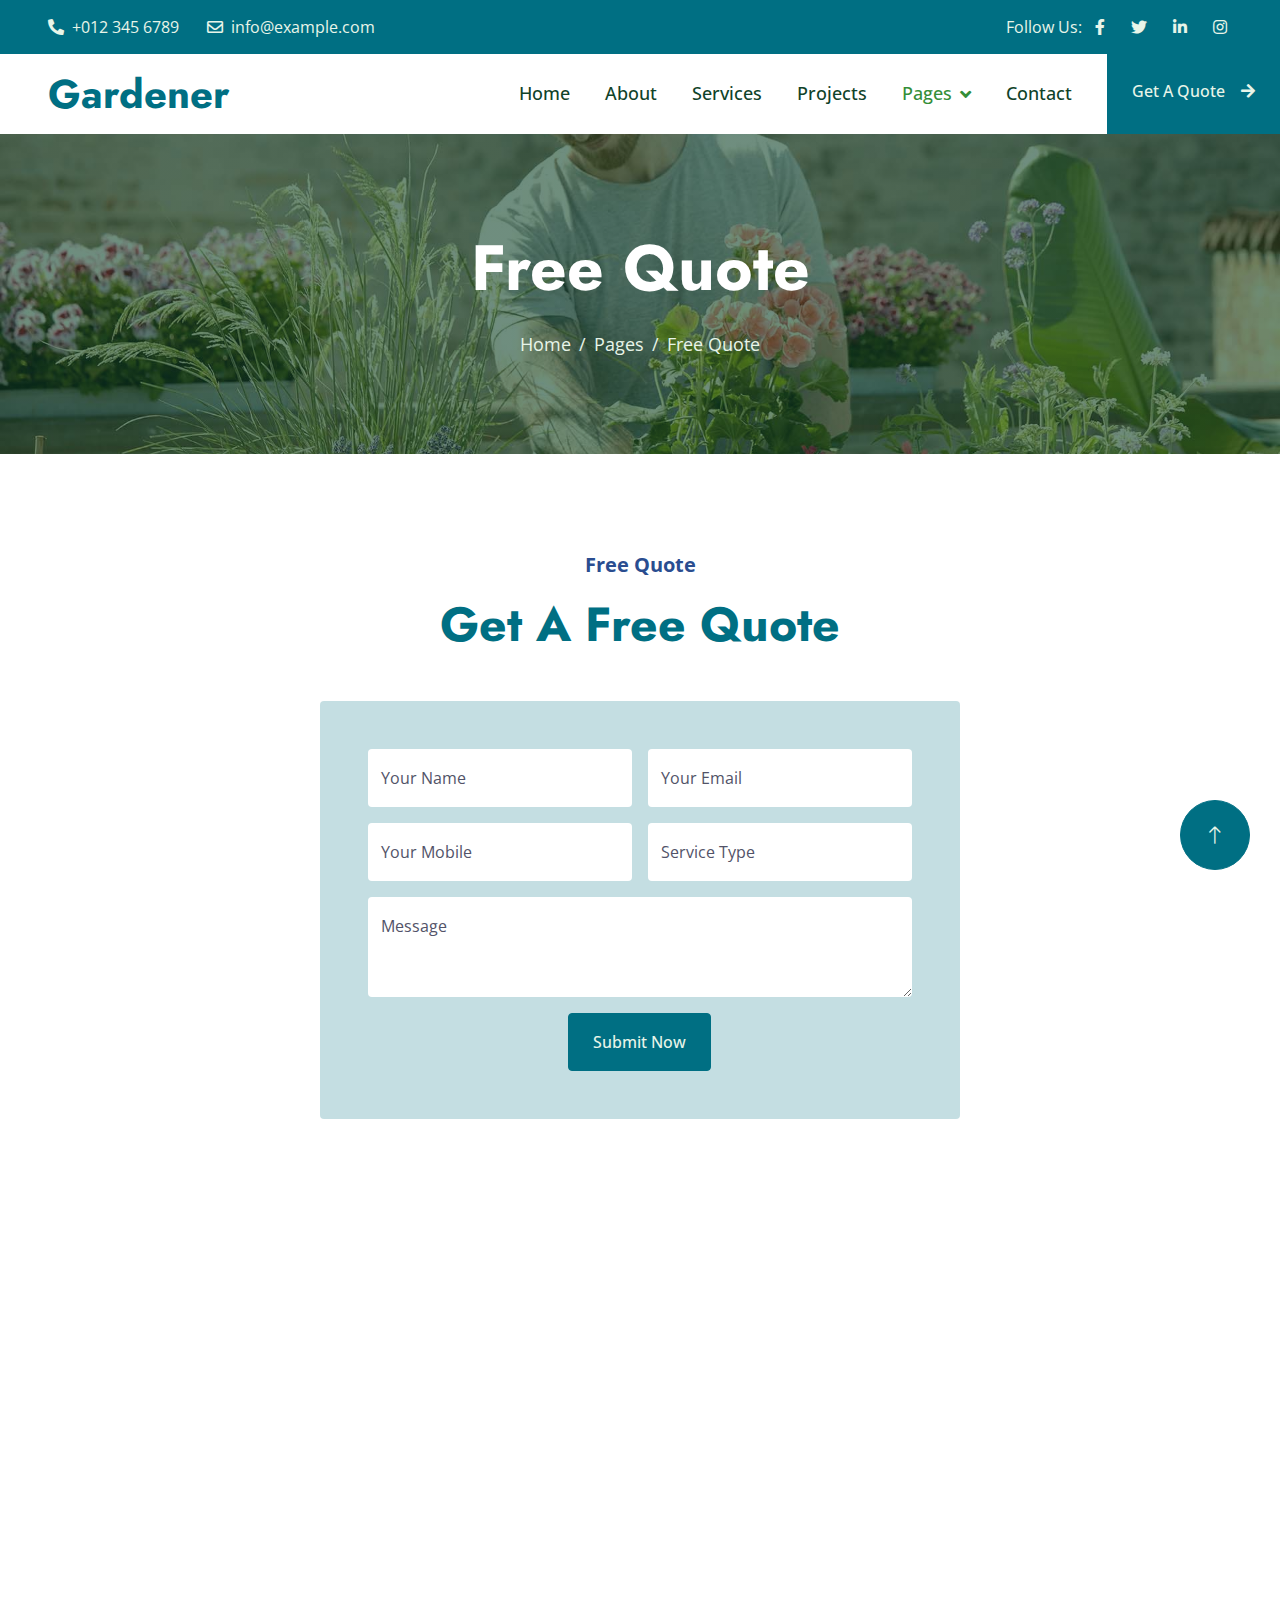
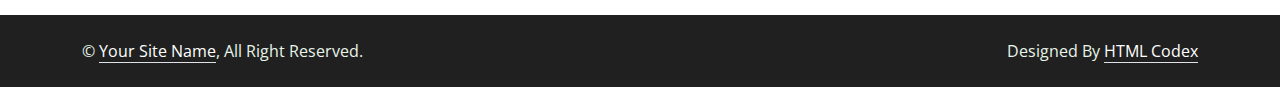
<file: quote.html>
<!DOCTYPE html>
<html lang="en">

<head>
    <meta charset="utf-8">
    <title>Gardener - Gardening Website Template</title>
    <meta content="width=device-width, initial-scale=1.0" name="viewport">
    <meta content="" name="keywords">
    <meta content="" name="description">

    <!-- Favicon -->
    <link href="img/favicon.ico" rel="icon">

    <!-- Google Web Fonts -->
    <link rel="preconnect" href="https://fonts.googleapis.com">
    <link rel="preconnect" href="https://fonts.gstatic.com" crossorigin>
    <link href="https://fonts.googleapis.com/css2?family=Jost:wght@500;600;700&family=Open+Sans:wght@400;500&display=swap" rel="stylesheet">  

    <!-- Icon Font Stylesheet -->
    <link href="https://cdnjs.cloudflare.com/ajax/libs/font-awesome/5.10.0/css/all.min.css" rel="stylesheet">
    <link href="https://cdn.jsdelivr.net/npm/bootstrap-icons@1.4.1/font/bootstrap-icons.css" rel="stylesheet">

    <!-- Libraries Stylesheet -->
    <link href="lib/animate/animate.min.css" rel="stylesheet">
    <link href="lib/owlcarousel/assets/owl.carousel.min.css" rel="stylesheet">
    <link href="lib/lightbox/css/lightbox.min.css" rel="stylesheet">

    <!-- Customized Bootstrap Stylesheet -->
    <link href="css/bootstrap.min.css" rel="stylesheet">

    <!-- Template Stylesheet -->
    <link href="css/style.css" rel="stylesheet">
</head>

<body>
    <!-- Spinner Start -->
    <div id="spinner" class="show bg-white position-fixed translate-middle w-100 vh-100 top-50 start-50 d-flex align-items-center justify-content-center">
        <div class="spinner-border text-primary" role="status" style="width: 3rem; height: 3rem;"></div>
    </div>
    <!-- Spinner End -->


    <!-- Topbar Start -->
    <div class="container-fluid bg-dark text-light px-0 py-2">
        <div class="row gx-0 d-none d-lg-flex">
            <div class="col-lg-7 px-5 text-start">
                <div class="h-100 d-inline-flex align-items-center me-4">
                    <span class="fa fa-phone-alt me-2"></span>
                    <span>+012 345 6789</span>
                </div>
                <div class="h-100 d-inline-flex align-items-center">
                    <span class="far fa-envelope me-2"></span>
                    <span>info@example.com</span>
                </div>
            </div>
            <div class="col-lg-5 px-5 text-end">
                <div class="h-100 d-inline-flex align-items-center mx-n2">
                    <span>Follow Us:</span>
                    <a class="btn btn-link text-light" href=""><i class="fab fa-facebook-f"></i></a>
                    <a class="btn btn-link text-light" href=""><i class="fab fa-twitter"></i></a>
                    <a class="btn btn-link text-light" href=""><i class="fab fa-linkedin-in"></i></a>
                    <a class="btn btn-link text-light" href=""><i class="fab fa-instagram"></i></a>
                </div>
            </div>
        </div>
    </div>
    <!-- Topbar End -->


    <!-- Navbar Start -->
    <nav class="navbar navbar-expand-lg bg-white navbar-light sticky-top p-0">
        <a href="index.html" class="navbar-brand d-flex align-items-center px-4 px-lg-5">
            <h1 class="m-0">Gardener</h1>
        </a>
        <button type="button" class="navbar-toggler me-4" data-bs-toggle="collapse" data-bs-target="#navbarCollapse">
            <span class="navbar-toggler-icon"></span>
        </button>
        <div class="collapse navbar-collapse" id="navbarCollapse">
            <div class="navbar-nav ms-auto p-4 p-lg-0">
                <a href="index.html" class="nav-item nav-link">Home</a>
                <a href="about.html" class="nav-item nav-link">About</a>
                <a href="service.html" class="nav-item nav-link">Services</a>
                <a href="project.html" class="nav-item nav-link">Projects</a>
                <div class="nav-item dropdown">
                    <a href="#" class="nav-link dropdown-toggle active" data-bs-toggle="dropdown">Pages</a>
                    <div class="dropdown-menu bg-light m-0">
                        <a href="feature.html" class="dropdown-item">Features</a>
                        <a href="quote.html" class="dropdown-item active">Free Quote</a>
                        <a href="team.html" class="dropdown-item">Our Team</a>
                        <a href="testimonial.html" class="dropdown-item">Testimonial</a>
                        <a href="404.html" class="dropdown-item">404 Page</a>
                    </div>
                </div>
                <a href="contact.html" class="nav-item nav-link">Contact</a>
            </div>
            <a href="" class="btn btn-primary py-4 px-lg-4 rounded-0 d-none d-lg-block">Get A Quote<i class="fa fa-arrow-right ms-3"></i></a>
        </div>
    </nav>
    <!-- Navbar End -->


    <!-- Page Header Start -->
    <div class="container-fluid page-header py-5 mb-5 wow fadeIn" data-wow-delay="0.1s">
        <div class="container text-center py-5">
            <h1 class="display-3 text-white mb-4 animated slideInDown">Free Quote</h1>
            <nav aria-label="breadcrumb animated slideInDown">
                <ol class="breadcrumb justify-content-center mb-0">
                    <li class="breadcrumb-item"><a href="#">Home</a></li>
                    <li class="breadcrumb-item"><a href="#">Pages</a></li>
                    <li class="breadcrumb-item active" aria-current="page">Free Quote</li>
                </ol>
            </nav>
        </div>
    </div>
    <!-- Page Header End -->


    <!-- Quote Start -->
    <div class="container-fluid py-5">
        <div class="container">
            <div class="text-center mx-auto wow fadeInUp" data-wow-delay="0.1s" style="max-width: 500px;">
                <p class="fs-5 fw-bold text-primary">Free Quote</p>
                <h1 class="display-5 mb-5">Get A Free Quote</h1>
            </div>
            <div class="row justify-content-center">
                <div class="col-lg-7">
                    <div class="bg-light rounded p-4 p-sm-5 wow fadeInUp" data-wow-delay="0.1s">
                        <div class="row g-3">
                            <div class="col-sm-6">
                                <div class="form-floating">
                                    <input type="text" class="form-control border-0" id="gname" placeholder="Gurdian Name">
                                    <label for="gname">Your Name</label>
                                </div>
                            </div>
                            <div class="col-sm-6">
                                <div class="form-floating">
                                    <input type="email" class="form-control border-0" id="gmail" placeholder="Gurdian Email">
                                    <label for="gmail">Your Email</label>
                                </div>
                            </div>
                            <div class="col-sm-6">
                                <div class="form-floating">
                                    <input type="text" class="form-control border-0" id="cname" placeholder="Child Name">
                                    <label for="cname">Your Mobile</label>
                                </div>
                            </div>
                            <div class="col-sm-6">
                                <div class="form-floating">
                                    <input type="text" class="form-control border-0" id="cage" placeholder="Child Age">
                                    <label for="cage">Service Type</label>
                                </div>
                            </div>
                            <div class="col-12">
                                <div class="form-floating">
                                    <textarea class="form-control border-0" placeholder="Leave a message here" id="message" style="height: 100px"></textarea>
                                    <label for="message">Message</label>
                                </div>
                            </div>
                            <div class="col-12 text-center">
                                <button class="btn btn-primary py-3 px-4" type="submit">Submit Now</button>
                            </div>
                        </div>
                    </div>
                </div>
            </div>
        </div>
    </div>
    <!-- Quote End -->


    <!-- Footer Start -->
    <div class="container-fluid bg-dark text-light footer mt-5 py-5 wow fadeIn" data-wow-delay="0.1s">
        <div class="container py-5">
            <div class="row g-5">
                <div class="col-lg-3 col-md-6">
                    <h4 class="text-white mb-4">Our Office</h4>
                    <p class="mb-2"><i class="fa fa-map-marker-alt me-3"></i>123 Street, New York, USA</p>
                    <p class="mb-2"><i class="fa fa-phone-alt me-3"></i>+012 345 67890</p>
                    <p class="mb-2"><i class="fa fa-envelope me-3"></i>info@example.com</p>
                    <div class="d-flex pt-2">
                        <a class="btn btn-square btn-outline-light rounded-circle me-2" href=""><i class="fab fa-twitter"></i></a>
                        <a class="btn btn-square btn-outline-light rounded-circle me-2" href=""><i class="fab fa-facebook-f"></i></a>
                        <a class="btn btn-square btn-outline-light rounded-circle me-2" href=""><i class="fab fa-youtube"></i></a>
                        <a class="btn btn-square btn-outline-light rounded-circle me-2" href=""><i class="fab fa-linkedin-in"></i></a>
                    </div>
                </div>
                <div class="col-lg-3 col-md-6">
                    <h4 class="text-white mb-4">Services</h4>
                    <a class="btn btn-link" href="">Landscaping</a>
                    <a class="btn btn-link" href="">Pruning plants</a>
                    <a class="btn btn-link" href="">Urban Gardening</a>
                    <a class="btn btn-link" href="">Garden Maintenance</a>
                    <a class="btn btn-link" href="">Green Technology</a>
                </div>
                <div class="col-lg-3 col-md-6">
                    <h4 class="text-white mb-4">Quick Links</h4>
                    <a class="btn btn-link" href="">About Us</a>
                    <a class="btn btn-link" href="">Contact Us</a>
                    <a class="btn btn-link" href="">Our Services</a>
                    <a class="btn btn-link" href="">Terms & Condition</a>
                    <a class="btn btn-link" href="">Support</a>
                </div>
                <div class="col-lg-3 col-md-6">
                    <h4 class="text-white mb-4">Newsletter</h4>
                    <p>Dolor amet sit justo amet elitr clita ipsum elitr est.</p>
                    <div class="position-relative w-100">
                        <input class="form-control bg-light border-light w-100 py-3 ps-4 pe-5" type="text" placeholder="Your email">
                        <button type="button" class="btn btn-primary py-2 position-absolute top-0 end-0 mt-2 me-2">SignUp</button>
                    </div>
                </div>
            </div>
        </div>
    </div>
    <!-- Footer End -->


    <!-- Copyright Start -->
    <div class="container-fluid copyright py-4">
        <div class="container">
            <div class="row">
                <div class="col-md-6 text-center text-md-start mb-3 mb-md-0">
                    &copy; <a class="border-bottom" href="#">Your Site Name</a>, All Right Reserved.
                </div>
                <div class="col-md-6 text-center text-md-end">
                    <!--/*** This template is free as long as you keep the footer author’s credit link/attribution link/backlink. If you'd like to use the template without the footer author’s credit link/attribution link/backlink, you can purchase the Credit Removal License from "https://htmlcodex.com/credit-removal". Thank you for your support. ***/-->
                    Designed By <a class="border-bottom" href="https://htmlcodex.com">HTML Codex</a>
                </div>
            </div>
        </div>
    </div>
    <!-- Copyright End -->


    <!-- Back to Top -->
    <a href="#" class="btn btn-lg btn-primary btn-lg-square rounded-circle back-to-top"><i class="bi bi-arrow-up"></i></a>


    <!-- JavaScript Libraries -->
    <script src="https://code.jquery.com/jquery-3.4.1.min.js"></script>
    <script src="https://cdn.jsdelivr.net/npm/bootstrap@5.0.0/dist/js/bootstrap.bundle.min.js"></script>
    <script src="lib/wow/wow.min.js"></script>
    <script src="lib/easing/easing.min.js"></script>
    <script src="lib/waypoints/waypoints.min.js"></script>
    <script src="lib/owlcarousel/owl.carousel.min.js"></script>
    <script src="lib/counterup/counterup.min.js"></script>
    <script src="lib/parallax/parallax.min.js"></script>
    <script src="lib/isotope/isotope.pkgd.min.js"></script>
    <script src="lib/lightbox/js/lightbox.min.js"></script>

    <!-- Template Javascript -->
    <script src="js/main.js"></script>
</body>

</html>
</file>
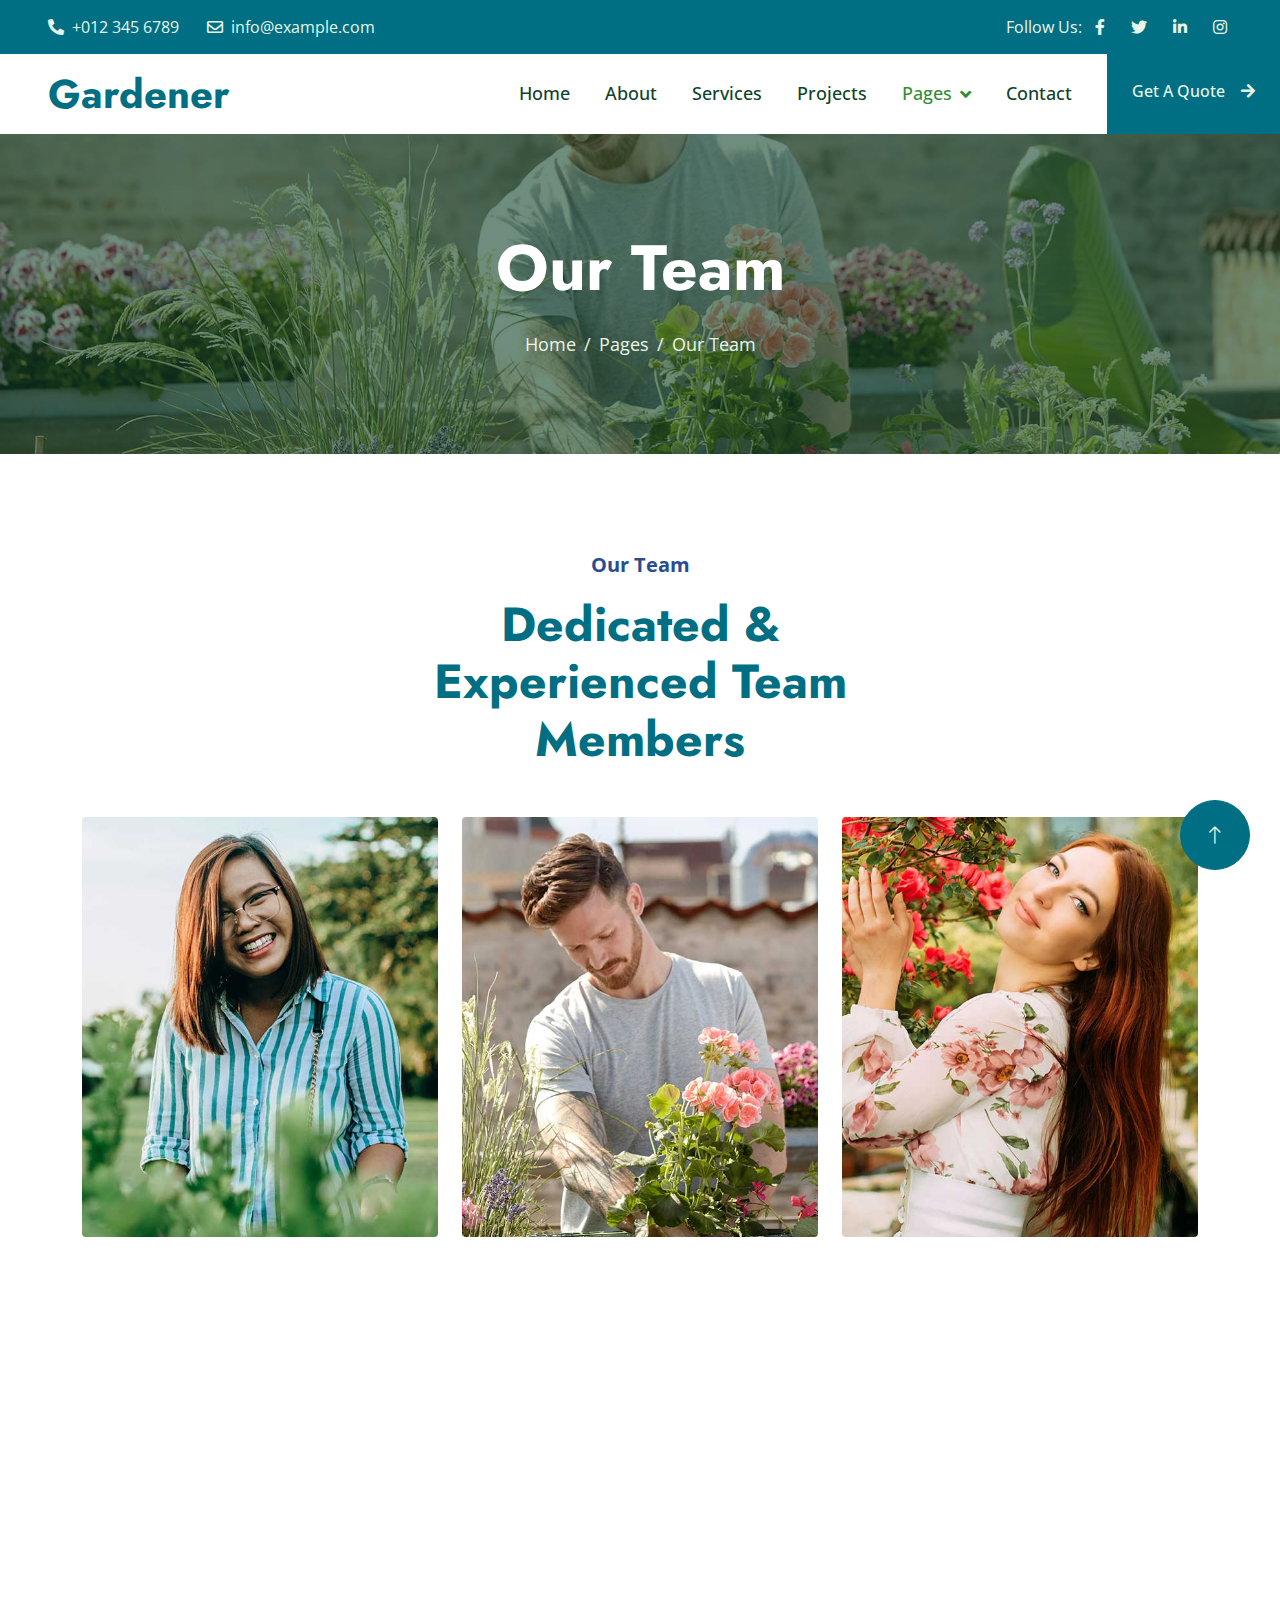
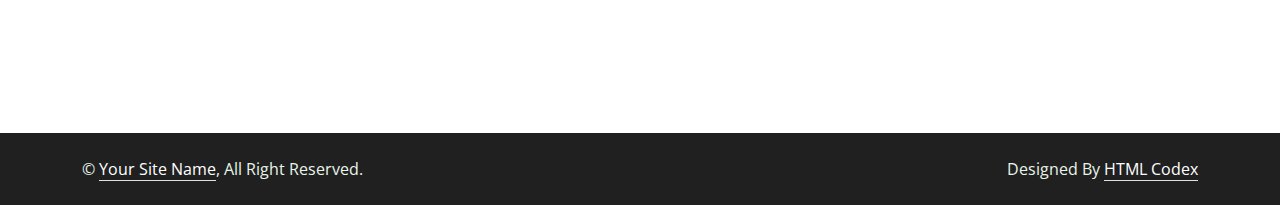
<file: team.html>
<!DOCTYPE html>
<html lang="en">

<head>
    <meta charset="utf-8">
    <title>Gardener - Gardening Website Template</title>
    <meta content="width=device-width, initial-scale=1.0" name="viewport">
    <meta content="" name="keywords">
    <meta content="" name="description">

    <!-- Favicon -->
    <link href="img/favicon.ico" rel="icon">

    <!-- Google Web Fonts -->
    <link rel="preconnect" href="https://fonts.googleapis.com">
    <link rel="preconnect" href="https://fonts.gstatic.com" crossorigin>
    <link href="https://fonts.googleapis.com/css2?family=Jost:wght@500;600;700&family=Open+Sans:wght@400;500&display=swap" rel="stylesheet">  

    <!-- Icon Font Stylesheet -->
    <link href="https://cdnjs.cloudflare.com/ajax/libs/font-awesome/5.10.0/css/all.min.css" rel="stylesheet">
    <link href="https://cdn.jsdelivr.net/npm/bootstrap-icons@1.4.1/font/bootstrap-icons.css" rel="stylesheet">

    <!-- Libraries Stylesheet -->
    <link href="lib/animate/animate.min.css" rel="stylesheet">
    <link href="lib/owlcarousel/assets/owl.carousel.min.css" rel="stylesheet">
    <link href="lib/lightbox/css/lightbox.min.css" rel="stylesheet">

    <!-- Customized Bootstrap Stylesheet -->
    <link href="css/bootstrap.min.css" rel="stylesheet">

    <!-- Template Stylesheet -->
    <link href="css/style.css" rel="stylesheet">
</head>

<body>
    <!-- Spinner Start -->
    <div id="spinner" class="show bg-white position-fixed translate-middle w-100 vh-100 top-50 start-50 d-flex align-items-center justify-content-center">
        <div class="spinner-border text-primary" role="status" style="width: 3rem; height: 3rem;"></div>
    </div>
    <!-- Spinner End -->


    <!-- Topbar Start -->
    <div class="container-fluid bg-dark text-light px-0 py-2">
        <div class="row gx-0 d-none d-lg-flex">
            <div class="col-lg-7 px-5 text-start">
                <div class="h-100 d-inline-flex align-items-center me-4">
                    <span class="fa fa-phone-alt me-2"></span>
                    <span>+012 345 6789</span>
                </div>
                <div class="h-100 d-inline-flex align-items-center">
                    <span class="far fa-envelope me-2"></span>
                    <span>info@example.com</span>
                </div>
            </div>
            <div class="col-lg-5 px-5 text-end">
                <div class="h-100 d-inline-flex align-items-center mx-n2">
                    <span>Follow Us:</span>
                    <a class="btn btn-link text-light" href=""><i class="fab fa-facebook-f"></i></a>
                    <a class="btn btn-link text-light" href=""><i class="fab fa-twitter"></i></a>
                    <a class="btn btn-link text-light" href=""><i class="fab fa-linkedin-in"></i></a>
                    <a class="btn btn-link text-light" href=""><i class="fab fa-instagram"></i></a>
                </div>
            </div>
        </div>
    </div>
    <!-- Topbar End -->


    <!-- Navbar Start -->
    <nav class="navbar navbar-expand-lg bg-white navbar-light sticky-top p-0">
        <a href="index.html" class="navbar-brand d-flex align-items-center px-4 px-lg-5">
            <h1 class="m-0">Gardener</h1>
        </a>
        <button type="button" class="navbar-toggler me-4" data-bs-toggle="collapse" data-bs-target="#navbarCollapse">
            <span class="navbar-toggler-icon"></span>
        </button>
        <div class="collapse navbar-collapse" id="navbarCollapse">
            <div class="navbar-nav ms-auto p-4 p-lg-0">
                <a href="index.html" class="nav-item nav-link">Home</a>
                <a href="about.html" class="nav-item nav-link">About</a>
                <a href="service.html" class="nav-item nav-link">Services</a>
                <a href="project.html" class="nav-item nav-link">Projects</a>
                <div class="nav-item dropdown">
                    <a href="#" class="nav-link dropdown-toggle active" data-bs-toggle="dropdown">Pages</a>
                    <div class="dropdown-menu bg-light m-0">
                        <a href="feature.html" class="dropdown-item">Features</a>
                        <a href="quote.html" class="dropdown-item">Free Quote</a>
                        <a href="team.html" class="dropdown-item active">Our Team</a>
                        <a href="testimonial.html" class="dropdown-item">Testimonial</a>
                        <a href="404.html" class="dropdown-item">404 Page</a>
                    </div>
                </div>
                <a href="contact.html" class="nav-item nav-link">Contact</a>
            </div>
            <a href="" class="btn btn-primary py-4 px-lg-4 rounded-0 d-none d-lg-block">Get A Quote<i class="fa fa-arrow-right ms-3"></i></a>
        </div>
    </nav>
    <!-- Navbar End -->


    <!-- Page Header Start -->
    <div class="container-fluid page-header py-5 mb-5 wow fadeIn" data-wow-delay="0.1s">
        <div class="container text-center py-5">
            <h1 class="display-3 text-white mb-4 animated slideInDown">Our Team</h1>
            <nav aria-label="breadcrumb animated slideInDown">
                <ol class="breadcrumb justify-content-center mb-0">
                    <li class="breadcrumb-item"><a href="#">Home</a></li>
                    <li class="breadcrumb-item"><a href="#">Pages</a></li>
                    <li class="breadcrumb-item active" aria-current="page">Our Team</li>
                </ol>
            </nav>
        </div>
    </div>
    <!-- Page Header End -->


    <!-- Team Start -->
    <div class="container-xxl py-5">
        <div class="container">
            <div class="text-center mx-auto wow fadeInUp" data-wow-delay="0.1s" style="max-width: 500px;">
                <p class="fs-5 fw-bold text-primary">Our Team</p>
                <h1 class="display-5 mb-5">Dedicated & Experienced Team Members</h1>
            </div>
            <div class="row g-4">
                <div class="col-lg-4 col-md-6 wow fadeInUp" data-wow-delay="0.1s">
                    <div class="team-item rounded">
                        <img class="img-fluid" src="img/team-1.jpg" alt="">
                        <div class="team-text">
                            <h4 class="mb-0">Doris Jordan</h4>
                            <p class="text-primary">Landscape Designer</p>
                            <div class="team-social d-flex">
                                <a class="btn btn-square rounded-circle me-2" href=""><i class="fab fa-facebook-f"></i></a>
                                <a class="btn btn-square rounded-circle me-2" href=""><i class="fab fa-twitter"></i></a>
                                <a class="btn btn-square rounded-circle me-2" href=""><i class="fab fa-instagram"></i></a>
                            </div>
                        </div>
                    </div>
                </div>
                <div class="col-lg-4 col-md-6 wow fadeInUp" data-wow-delay="0.3s">
                    <div class="team-item rounded">
                        <img class="img-fluid" src="img/team-2.jpg" alt="">
                        <div class="team-text">
                            <h4 class="mb-0">Johnny Ramirez</h4>
                            <p class="text-primary">Garden Designer</p>
                            <div class="team-social d-flex">
                                <a class="btn btn-square rounded-circle me-2" href=""><i class="fab fa-facebook-f"></i></a>
                                <a class="btn btn-square rounded-circle me-2" href=""><i class="fab fa-twitter"></i></a>
                                <a class="btn btn-square rounded-circle me-2" href=""><i class="fab fa-instagram"></i></a>
                            </div>
                        </div>
                    </div>
                </div>
                <div class="col-lg-4 col-md-6 wow fadeInUp" data-wow-delay="0.5s">
                    <div class="team-item rounded">
                        <img class="img-fluid" src="img/team-3.jpg" alt="">
                        <div class="team-text">
                            <h4 class="mb-0">Diana Wagner</h4>
                            <p class="text-primary">Senior Gardener</p>
                            <div class="team-social d-flex">
                                <a class="btn btn-square rounded-circle me-2" href=""><i class="fab fa-facebook-f"></i></a>
                                <a class="btn btn-square rounded-circle me-2" href=""><i class="fab fa-twitter"></i></a>
                                <a class="btn btn-square rounded-circle me-2" href=""><i class="fab fa-instagram"></i></a>
                            </div>
                        </div>
                    </div>
                </div>
            </div>
        </div>
    </div>
    <!-- Team End -->


    <!-- Footer Start -->
    <div class="container-fluid bg-dark text-light footer mt-5 py-5 wow fadeIn" data-wow-delay="0.1s">
        <div class="container py-5">
            <div class="row g-5">
                <div class="col-lg-3 col-md-6">
                    <h4 class="text-white mb-4">Our Office</h4>
                    <p class="mb-2"><i class="fa fa-map-marker-alt me-3"></i>123 Street, New York, USA</p>
                    <p class="mb-2"><i class="fa fa-phone-alt me-3"></i>+012 345 67890</p>
                    <p class="mb-2"><i class="fa fa-envelope me-3"></i>info@example.com</p>
                    <div class="d-flex pt-2">
                        <a class="btn btn-square btn-outline-light rounded-circle me-2" href=""><i class="fab fa-twitter"></i></a>
                        <a class="btn btn-square btn-outline-light rounded-circle me-2" href=""><i class="fab fa-facebook-f"></i></a>
                        <a class="btn btn-square btn-outline-light rounded-circle me-2" href=""><i class="fab fa-youtube"></i></a>
                        <a class="btn btn-square btn-outline-light rounded-circle me-2" href=""><i class="fab fa-linkedin-in"></i></a>
                    </div>
                </div>
                <div class="col-lg-3 col-md-6">
                    <h4 class="text-white mb-4">Services</h4>
                    <a class="btn btn-link" href="">Landscaping</a>
                    <a class="btn btn-link" href="">Pruning plants</a>
                    <a class="btn btn-link" href="">Urban Gardening</a>
                    <a class="btn btn-link" href="">Garden Maintenance</a>
                    <a class="btn btn-link" href="">Green Technology</a>
                </div>
                <div class="col-lg-3 col-md-6">
                    <h4 class="text-white mb-4">Quick Links</h4>
                    <a class="btn btn-link" href="">About Us</a>
                    <a class="btn btn-link" href="">Contact Us</a>
                    <a class="btn btn-link" href="">Our Services</a>
                    <a class="btn btn-link" href="">Terms & Condition</a>
                    <a class="btn btn-link" href="">Support</a>
                </div>
                <div class="col-lg-3 col-md-6">
                    <h4 class="text-white mb-4">Newsletter</h4>
                    <p>Dolor amet sit justo amet elitr clita ipsum elitr est.</p>
                    <div class="position-relative w-100">
                        <input class="form-control bg-light border-light w-100 py-3 ps-4 pe-5" type="text" placeholder="Your email">
                        <button type="button" class="btn btn-primary py-2 position-absolute top-0 end-0 mt-2 me-2">SignUp</button>
                    </div>
                </div>
            </div>
        </div>
    </div>
    <!-- Footer End -->


    <!-- Copyright Start -->
    <div class="container-fluid copyright py-4">
        <div class="container">
            <div class="row">
                <div class="col-md-6 text-center text-md-start mb-3 mb-md-0">
                    &copy; <a class="border-bottom" href="#">Your Site Name</a>, All Right Reserved.
                </div>
                <div class="col-md-6 text-center text-md-end">
                    <!--/*** This template is free as long as you keep the footer author’s credit link/attribution link/backlink. If you'd like to use the template without the footer author’s credit link/attribution link/backlink, you can purchase the Credit Removal License from "https://htmlcodex.com/credit-removal". Thank you for your support. ***/-->
                    Designed By <a class="border-bottom" href="https://htmlcodex.com">HTML Codex</a>
                </div>
            </div>
        </div>
    </div>
    <!-- Copyright End -->


    <!-- Back to Top -->
    <a href="#" class="btn btn-lg btn-primary btn-lg-square rounded-circle back-to-top"><i class="bi bi-arrow-up"></i></a>


    <!-- JavaScript Libraries -->
    <script src="https://code.jquery.com/jquery-3.4.1.min.js"></script>
    <script src="https://cdn.jsdelivr.net/npm/bootstrap@5.0.0/dist/js/bootstrap.bundle.min.js"></script>
    <script src="lib/wow/wow.min.js"></script>
    <script src="lib/easing/easing.min.js"></script>
    <script src="lib/waypoints/waypoints.min.js"></script>
    <script src="lib/owlcarousel/owl.carousel.min.js"></script>
    <script src="lib/counterup/counterup.min.js"></script>
    <script src="lib/parallax/parallax.min.js"></script>
    <script src="lib/isotope/isotope.pkgd.min.js"></script>
    <script src="lib/lightbox/js/lightbox.min.js"></script>

    <!-- Template Javascript -->
    <script src="js/main.js"></script>
</body>

</html>
</file>
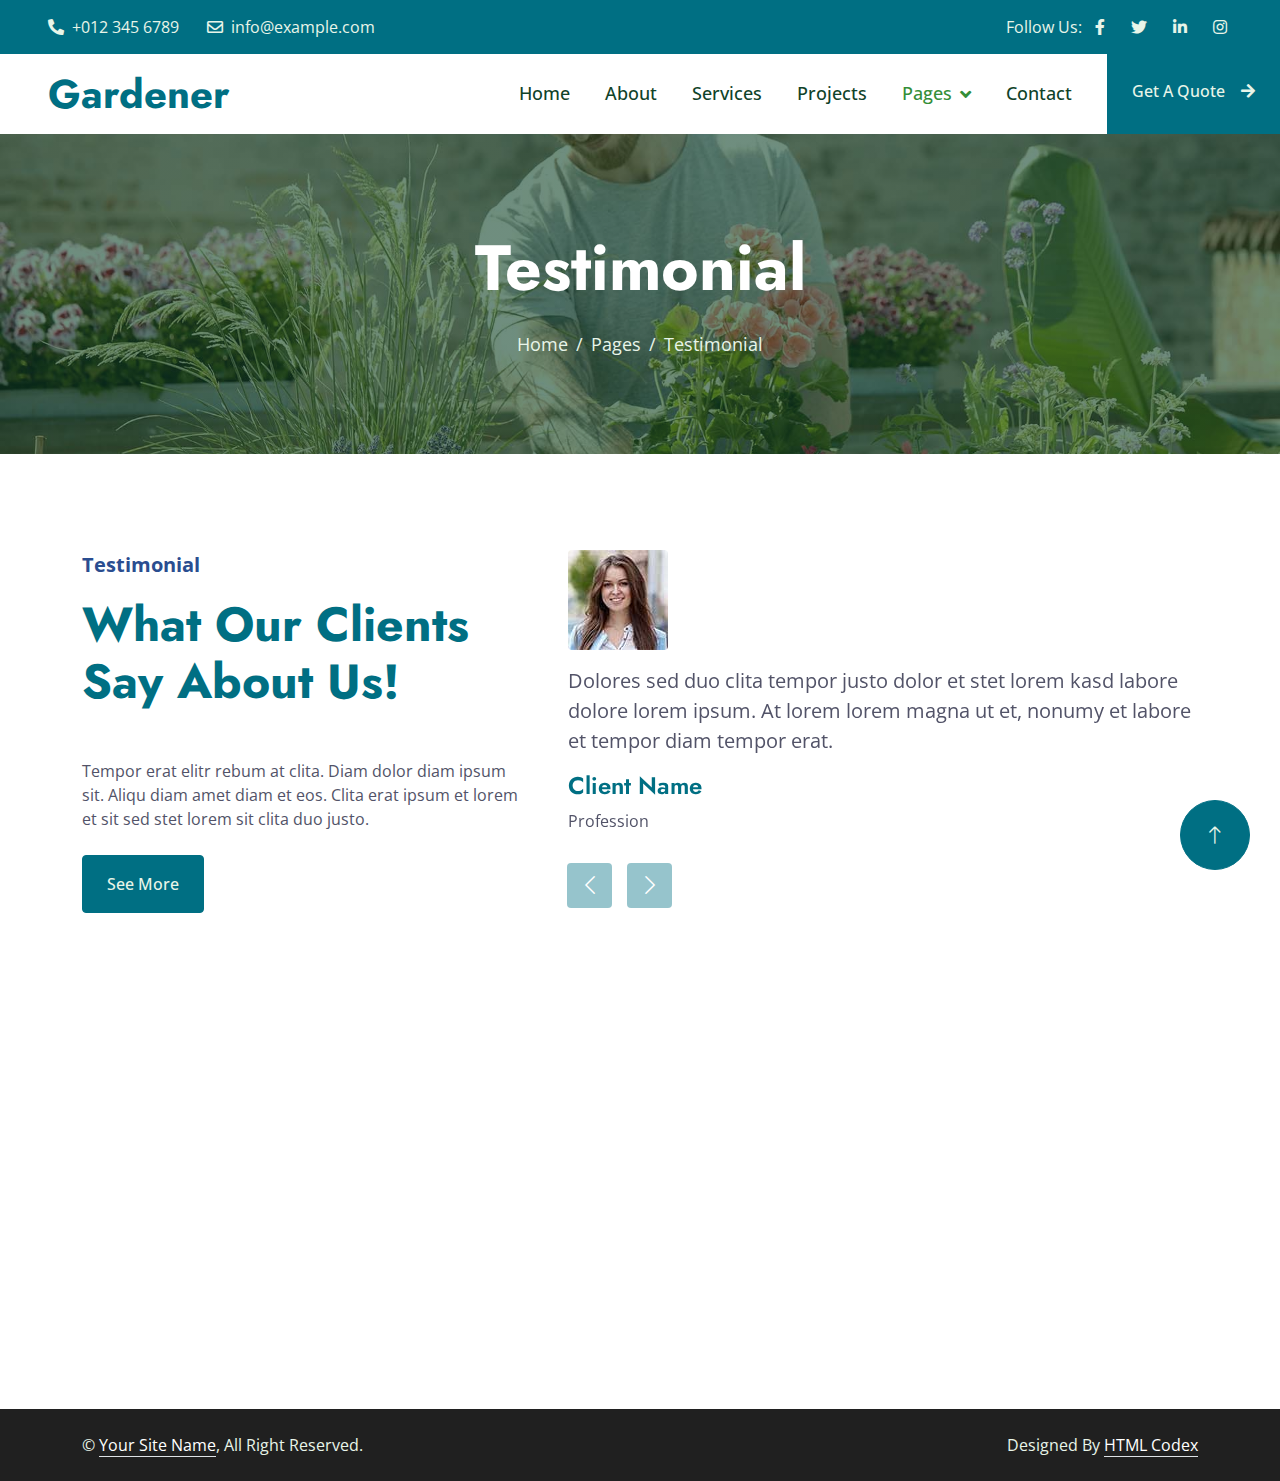
<file: testimonial.html>
<!DOCTYPE html>
<html lang="en">

<head>
    <meta charset="utf-8">
    <title>Gardener - Gardening Website Template</title>
    <meta content="width=device-width, initial-scale=1.0" name="viewport">
    <meta content="" name="keywords">
    <meta content="" name="description">

    <!-- Favicon -->
    <link href="img/favicon.ico" rel="icon">

    <!-- Google Web Fonts -->
    <link rel="preconnect" href="https://fonts.googleapis.com">
    <link rel="preconnect" href="https://fonts.gstatic.com" crossorigin>
    <link href="https://fonts.googleapis.com/css2?family=Jost:wght@500;600;700&family=Open+Sans:wght@400;500&display=swap" rel="stylesheet">  

    <!-- Icon Font Stylesheet -->
    <link href="https://cdnjs.cloudflare.com/ajax/libs/font-awesome/5.10.0/css/all.min.css" rel="stylesheet">
    <link href="https://cdn.jsdelivr.net/npm/bootstrap-icons@1.4.1/font/bootstrap-icons.css" rel="stylesheet">

    <!-- Libraries Stylesheet -->
    <link href="lib/animate/animate.min.css" rel="stylesheet">
    <link href="lib/owlcarousel/assets/owl.carousel.min.css" rel="stylesheet">
    <link href="lib/lightbox/css/lightbox.min.css" rel="stylesheet">

    <!-- Customized Bootstrap Stylesheet -->
    <link href="css/bootstrap.min.css" rel="stylesheet">

    <!-- Template Stylesheet -->
    <link href="css/style.css" rel="stylesheet">
</head>

<body>
    <!-- Spinner Start -->
    <div id="spinner" class="show bg-white position-fixed translate-middle w-100 vh-100 top-50 start-50 d-flex align-items-center justify-content-center">
        <div class="spinner-border text-primary" role="status" style="width: 3rem; height: 3rem;"></div>
    </div>
    <!-- Spinner End -->


    <!-- Topbar Start -->
    <div class="container-fluid bg-dark text-light px-0 py-2">
        <div class="row gx-0 d-none d-lg-flex">
            <div class="col-lg-7 px-5 text-start">
                <div class="h-100 d-inline-flex align-items-center me-4">
                    <span class="fa fa-phone-alt me-2"></span>
                    <span>+012 345 6789</span>
                </div>
                <div class="h-100 d-inline-flex align-items-center">
                    <span class="far fa-envelope me-2"></span>
                    <span>info@example.com</span>
                </div>
            </div>
            <div class="col-lg-5 px-5 text-end">
                <div class="h-100 d-inline-flex align-items-center mx-n2">
                    <span>Follow Us:</span>
                    <a class="btn btn-link text-light" href=""><i class="fab fa-facebook-f"></i></a>
                    <a class="btn btn-link text-light" href=""><i class="fab fa-twitter"></i></a>
                    <a class="btn btn-link text-light" href=""><i class="fab fa-linkedin-in"></i></a>
                    <a class="btn btn-link text-light" href=""><i class="fab fa-instagram"></i></a>
                </div>
            </div>
        </div>
    </div>
    <!-- Topbar End -->


    <!-- Navbar Start -->
    <nav class="navbar navbar-expand-lg bg-white navbar-light sticky-top p-0">
        <a href="index.html" class="navbar-brand d-flex align-items-center px-4 px-lg-5">
            <h1 class="m-0">Gardener</h1>
        </a>
        <button type="button" class="navbar-toggler me-4" data-bs-toggle="collapse" data-bs-target="#navbarCollapse">
            <span class="navbar-toggler-icon"></span>
        </button>
        <div class="collapse navbar-collapse" id="navbarCollapse">
            <div class="navbar-nav ms-auto p-4 p-lg-0">
                <a href="index.html" class="nav-item nav-link">Home</a>
                <a href="about.html" class="nav-item nav-link">About</a>
                <a href="service.html" class="nav-item nav-link">Services</a>
                <a href="project.html" class="nav-item nav-link">Projects</a>
                <div class="nav-item dropdown">
                    <a href="#" class="nav-link dropdown-toggle active" data-bs-toggle="dropdown">Pages</a>
                    <div class="dropdown-menu bg-light m-0">
                        <a href="feature.html" class="dropdown-item">Features</a>
                        <a href="quote.html" class="dropdown-item">Free Quote</a>
                        <a href="team.html" class="dropdown-item">Our Team</a>
                        <a href="testimonial.html" class="dropdown-item active">Testimonial</a>
                        <a href="404.html" class="dropdown-item">404 Page</a>
                    </div>
                </div>
                <a href="contact.html" class="nav-item nav-link">Contact</a>
            </div>
            <a href="" class="btn btn-primary py-4 px-lg-4 rounded-0 d-none d-lg-block">Get A Quote<i class="fa fa-arrow-right ms-3"></i></a>
        </div>
    </nav>
    <!-- Navbar End -->


    <!-- Page Header Start -->
    <div class="container-fluid page-header py-5 mb-5 wow fadeIn" data-wow-delay="0.1s">
        <div class="container text-center py-5">
            <h1 class="display-3 text-white mb-4 animated slideInDown">Testimonial</h1>
            <nav aria-label="breadcrumb animated slideInDown">
                <ol class="breadcrumb justify-content-center mb-0">
                    <li class="breadcrumb-item"><a href="#">Home</a></li>
                    <li class="breadcrumb-item"><a href="#">Pages</a></li>
                    <li class="breadcrumb-item active" aria-current="page">Testimonial</li>
                </ol>
            </nav>
        </div>
    </div>
    <!-- Page Header End -->


    <!-- Testimonial Start -->
    <div class="container-xxl py-5">
        <div class="container">
            <div class="row g-5">
                <div class="col-lg-5 wow fadeInUp" data-wow-delay="0.1s">
                    <p class="fs-5 fw-bold text-primary">Testimonial</p>
                    <h1 class="display-5 mb-5">What Our Clients Say About Us!</h1>
                    <p class="mb-4">Tempor erat elitr rebum at clita. Diam dolor diam ipsum sit. Aliqu diam amet diam et eos. Clita erat ipsum et lorem et sit sed stet lorem sit clita duo justo.</p>
                    <a class="btn btn-primary py-3 px-4" href="">See More</a>
                </div>
                <div class="col-lg-7 wow fadeInUp" data-wow-delay="0.5s">
                    <div class="owl-carousel testimonial-carousel">
                        <div class="testimonial-item">
                            <img class="img-fluid rounded mb-3" src="img/testimonial-1.jpg" alt="">
                            <p class="fs-5">Dolores sed duo clita tempor justo dolor et stet lorem kasd labore dolore lorem ipsum. At lorem lorem magna ut et, nonumy et labore et tempor diam tempor erat.</p>
                            <h4>Client Name</h4>
                            <span>Profession</span>
                        </div>
                        <div class="testimonial-item">
                            <img class="img-fluid rounded mb-3" src="img/testimonial-2.jpg" alt="">
                            <p class="fs-5">Dolores sed duo clita tempor justo dolor et stet lorem kasd labore dolore lorem ipsum. At lorem lorem magna ut et, nonumy et labore et tempor diam tempor erat.</p>
                            <h4>Client Name</h4>
                            <span>Profession</span>
                        </div>
                    </div>
                </div>
            </div>
        </div>
    </div>
    <!-- Testimonial End -->


    <!-- Footer Start -->
    <div class="container-fluid bg-dark text-light footer mt-5 py-5 wow fadeIn" data-wow-delay="0.1s">
        <div class="container py-5">
            <div class="row g-5">
                <div class="col-lg-3 col-md-6">
                    <h4 class="text-white mb-4">Our Office</h4>
                    <p class="mb-2"><i class="fa fa-map-marker-alt me-3"></i>123 Street, New York, USA</p>
                    <p class="mb-2"><i class="fa fa-phone-alt me-3"></i>+012 345 67890</p>
                    <p class="mb-2"><i class="fa fa-envelope me-3"></i>info@example.com</p>
                    <div class="d-flex pt-2">
                        <a class="btn btn-square btn-outline-light rounded-circle me-2" href=""><i class="fab fa-twitter"></i></a>
                        <a class="btn btn-square btn-outline-light rounded-circle me-2" href=""><i class="fab fa-facebook-f"></i></a>
                        <a class="btn btn-square btn-outline-light rounded-circle me-2" href=""><i class="fab fa-youtube"></i></a>
                        <a class="btn btn-square btn-outline-light rounded-circle me-2" href=""><i class="fab fa-linkedin-in"></i></a>
                    </div>
                </div>
                <div class="col-lg-3 col-md-6">
                    <h4 class="text-white mb-4">Services</h4>
                    <a class="btn btn-link" href="">Landscaping</a>
                    <a class="btn btn-link" href="">Pruning plants</a>
                    <a class="btn btn-link" href="">Urban Gardening</a>
                    <a class="btn btn-link" href="">Garden Maintenance</a>
                    <a class="btn btn-link" href="">Green Technology</a>
                </div>
                <div class="col-lg-3 col-md-6">
                    <h4 class="text-white mb-4">Quick Links</h4>
                    <a class="btn btn-link" href="">About Us</a>
                    <a class="btn btn-link" href="">Contact Us</a>
                    <a class="btn btn-link" href="">Our Services</a>
                    <a class="btn btn-link" href="">Terms & Condition</a>
                    <a class="btn btn-link" href="">Support</a>
                </div>
                <div class="col-lg-3 col-md-6">
                    <h4 class="text-white mb-4">Newsletter</h4>
                    <p>Dolor amet sit justo amet elitr clita ipsum elitr est.</p>
                    <div class="position-relative w-100">
                        <input class="form-control bg-light border-light w-100 py-3 ps-4 pe-5" type="text" placeholder="Your email">
                        <button type="button" class="btn btn-primary py-2 position-absolute top-0 end-0 mt-2 me-2">SignUp</button>
                    </div>
                </div>
            </div>
        </div>
    </div>
    <!-- Footer End -->


    <!-- Copyright Start -->
    <div class="container-fluid copyright py-4">
        <div class="container">
            <div class="row">
                <div class="col-md-6 text-center text-md-start mb-3 mb-md-0">
                    &copy; <a class="border-bottom" href="#">Your Site Name</a>, All Right Reserved.
                </div>
                <div class="col-md-6 text-center text-md-end">
                    <!--/*** This template is free as long as you keep the footer author’s credit link/attribution link/backlink. If you'd like to use the template without the footer author’s credit link/attribution link/backlink, you can purchase the Credit Removal License from "https://htmlcodex.com/credit-removal". Thank you for your support. ***/-->
                    Designed By <a class="border-bottom" href="https://htmlcodex.com">HTML Codex</a>
                </div>
            </div>
        </div>
    </div>
    <!-- Copyright End -->


    <!-- Back to Top -->
    <a href="#" class="btn btn-lg btn-primary btn-lg-square rounded-circle back-to-top"><i class="bi bi-arrow-up"></i></a>


    <!-- JavaScript Libraries -->
    <script src="https://code.jquery.com/jquery-3.4.1.min.js"></script>
    <script src="https://cdn.jsdelivr.net/npm/bootstrap@5.0.0/dist/js/bootstrap.bundle.min.js"></script>
    <script src="lib/wow/wow.min.js"></script>
    <script src="lib/easing/easing.min.js"></script>
    <script src="lib/waypoints/waypoints.min.js"></script>
    <script src="lib/owlcarousel/owl.carousel.min.js"></script>
    <script src="lib/counterup/counterup.min.js"></script>
    <script src="lib/parallax/parallax.min.js"></script>
    <script src="lib/isotope/isotope.pkgd.min.js"></script>
    <script src="lib/lightbox/js/lightbox.min.js"></script>

    <!-- Template Javascript -->
    <script src="js/main.js"></script>
</body>

</html>
</file>
<file: css/style.css>
/********** Template CSS **********/
:root {
    --primary: #348E38;
    --secondary: #525368;
    --light: #E8F5E9;
    --dark: #0F4229;
}

.back-to-top {
    position: fixed;
    display: none;
    right: 30px;
    bottom: 30px;
    z-index: 99;
}

h1,
.h1,
h2,
.h2,
.fw-bold {
    font-weight: 700 !important;
}

h3,
.h3,
h4,
.h4,
.fw-medium {
    font-weight: 600 !important;
}

h5,
.h5,
h6,
.h6,
.fw-semi-bold {
    font-weight: 500 !important;
}


/*** Spinner ***/
#spinner {
    opacity: 0;
    visibility: hidden;
    transition: opacity .5s ease-out, visibility 0s linear .5s;
    z-index: 99999;
}

#spinner.show {
    transition: opacity .5s ease-out, visibility 0s linear 0s;
    visibility: visible;
    opacity: 1;
}


/*** Button ***/
.btn {
    transition: .5s;
    font-weight: 500;
}

.btn-primary,
.btn-outline-primary:hover {
    color: var(--light);
}

.btn-square {
    width: 38px;
    height: 38px;
}

.btn-sm-square {
    width: 32px;
    height: 32px;
}

.btn-lg-square {
    width: 70px;
    height: 70px;
}

.btn-square,
.btn-sm-square,
.btn-lg-square {
    padding: 0;
    display: flex;
    align-items: center;
    justify-content: center;
    font-weight: normal;
}


/*** Navbar ***/
.navbar.sticky-top {
    top: -100px;
    transition: .5s;
}

.navbar .navbar-brand,
.navbar a.btn {
    height: 80px
}

.navbar .navbar-nav .nav-link {
    margin-right: 35px;
    padding: 25px 0;
    color: var(--dark);
    font-size: 18px;
    font-weight: 500;
    outline: none;
}

.navbar .navbar-nav .nav-link:hover,
.navbar .navbar-nav .nav-link.active {
    color: var(--primary);
}

.navbar .dropdown-toggle::after {
    border: none;
    content: "\f107";
    font-family: "Font Awesome 5 Free";
    font-weight: 900;
    vertical-align: middle;
    margin-left: 8px;
}

@media (max-width: 991.98px) {
    .navbar .navbar-nav .nav-link  {
        margin-right: 0;
        padding: 10px 0;
    }

    .navbar .navbar-nav {
        border-top: 1px solid #EEEEEE;
    }
}

@media (min-width: 992px) {
    .navbar .nav-item .dropdown-menu {
        display: block;
        border: none;
        margin-top: 0;
        top: 150%;
        opacity: 0;
        visibility: hidden;
        transition: .5s;
    }

    .navbar .nav-item:hover .dropdown-menu {
        top: 100%;
        visibility: visible;
        transition: .5s;
        opacity: 1;
    }
}


/*** Header ***/
.carousel-caption {
    top: 0;
    left: 0;
    right: 0;
    bottom: 0;
    display: flex;
    align-items: center;
    justify-content: center;
    text-align: center;
    background: rgba(15, 66, 41, .6);
    z-index: 1;
    animation: a 2s infinite linear;
}
@keyframes a{
    100%{
        filter: hue-rotate(60deg);
    }
}

.carousel-control-prev,
.carousel-control-next {
    width: 15%;
}

.carousel-control-prev-icon,
.carousel-control-next-icon {
    width: 3rem;
    height: 3rem;
    border-radius: 3rem;
    background-color: #006f83;
    border: 10px solid #006f83;
}

@media (max-width: 768px) {
    #header-carousel .carousel-item {
        position: relative;
        min-height: 450px;
    }
    
    #header-carousel .carousel-item img {
        position: absolute;
        width: 100%;
        height: 100%;
        object-fit: cover;
    }
}

.page-header {
    background: linear-gradient(rgba(15, 66, 41, .6), rgba(15, 66, 41, .6)), url(../img/carousel-1.jpg) center center no-repeat;
    background-size: cover;
}

.page-header .breadcrumb-item+.breadcrumb-item::before {
    color: var(--light);
}

.page-header .breadcrumb-item,
.page-header .breadcrumb-item a {
    font-size: 18px;
    color: var(--light);
}


/*** Top Feature ***/
@media (min-width: 991.98px) {
    .top-feature {
        position: relative;
        margin-top: -80px;
        z-index: 1;
    }
}


/*** Facts & Quote ***/
.facts,
.quote {
    background: rgba(15, 66, 41, .6);
}


/*** Service ***/
.service-item {
    position: relative;
    text-align: center;
}

.service-item .service-img {
    position: absolute;
    width: 100%;
    height: 100%;
    top: 0;
    left: 0;
    overflow: hidden;
    z-index: -1;
}

.service-item .service-img img {
    position: absolute;
    width: 100%;
    height: 100%;
    left: 0;
    object-fit: cover;
    transform: scale(1.2);
    transition: .3s;
    z-index: -1;
}

.service-item:hover .service-img img {
    transform: scale(1);
}

.service-item .service-text {
    background: #FFFFFF;
    box-shadow: 0 0 45px rgba(0, 0, 0, .08);
    transition: .3s;
}

.service-item:hover .service-text {
    background: #006f83;
}

.service-item .service-text h4,
.service-item .service-text p {
    transition: .3;
}

.service-item:hover .service-text h4 {
    color: #FFFFFF;
}

.service-item:hover .service-text p {
    color: var(--light);
}

.service-item .service-text .btn-square {
    width: 100px;
    height: 100px;
    background: transparent;
    transition: .5s;
    filter: hue-rotate(75deg);
}

.service-item:hover .service-text .btn-square {
    background: var(--light);
}

.service-item .service-text .btn {
    width: 31px;
    height: 31px;
    display: inline-flex;
    align-items: center;
    color: var(--dark);
    background: var(--light);
    white-space: nowrap;
    overflow: hidden;
    transition: .3s;
}

.service-item:hover .service-text .btn {
    width: 112px;
}


/*** Project Portfolio ***/
#portfolio-flters {
    display: inline-block;
    background: var(--light);
    padding: 10px 15px;
}

#portfolio-flters li {
    display: inline-block;
    font-weight: 500;
    color: var(--primary);
    cursor: pointer;
    transition: .5s;
    border-bottom: 2px solid transparent;
}

#portfolio-flters li:hover,
#portfolio-flters li.active {
    color: var(--dark);
    border-color: var(--dark);
}

.portfolio-inner {
    position: relative;
    overflow: hidden;
}

.portfolio-inner::before,
.portfolio-inner::after {
    position: absolute;
    content: "";
    width: 0;
    height: 100%;
    top: 0;
    left: 0;
    background: rgba(15, 66, 41, .6);
    transition: .5s;
}

.portfolio-inner::after {
    left: auto;
    right: 0;
}

.portfolio-inner:hover::before,
.portfolio-inner:hover::after {
    width: 50%;
}

.portfolio-inner .portfolio-text {
    position: absolute;
    width: 100%;
    height: 100%;
    top: 0;
    left: 0;
    display: flex;
    flex-direction: column;
    align-items: center;
    justify-content: center;
    transition: .5s;
    z-index: 3;
    opacity: 0;
}

.portfolio-inner:hover .portfolio-text {
    transition-delay: .3s;
    opacity: 1;
}

.portfolio-inner .portfolio-text .btn {
    background: var(--light);
    color: var(--primary);
}

.portfolio-inner .portfolio-text .btn:hover {
    background: var(--primary);
    color: var(--light);
}


/*** Team ***/
.team-item {
    position: relative;
    overflow: hidden;
}

.team-item .team-text {
    position: absolute;
    width: calc(100% - 45px);
    left: -100%;
    bottom: 45px;
    padding: 1.5rem;
    background: #FFFFFF;
    border-radius: 0 4px 4px 0;
    opacity: 0;
    transition: .5s;
}

.team-item:hover .team-text {
    left: 0;
    opacity: 1;
}

.team-item .team-social .btn {
    background: var(--light);
    color: var(--primary);
}

.team-item .team-social .btn:hover {
    background: var(--primary);
    color: var(--light);
}

.team-item .team-img .team-social {
    position: absolute;
    width: 100%;
    height: 100%;
    top: 0;
    left: 0;
    display: flex;
    align-items: center;
    justify-content: center;
    transition: .5s;
    z-index: 3;
    opacity: 0;
}

.team-item:hover .team-img .team-social {
    transition-delay: .3s;
    opacity: 1;
}


/*** Testimonial ***/

.testimonial-carousel .owl-item img {
    width: 100px;
    height: 100px;
}

.testimonial-carousel .owl-nav {
    margin-top: 30px;
    display: flex;
}

.testimonial-carousel .owl-nav .owl-prev,
.testimonial-carousel .owl-nav .owl-next {
    margin-right: 15px;
    width: 45px;
    height: 45px;
    display: flex;
    align-items: center;
    justify-content: center;
    color: white;
    background: #006f8369;
    border-radius: 4px;
    font-size: 22px;
    transition: .5s;
}

.testimonial-carousel .owl-nav .owl-prev:hover,
.testimonial-carousel .owl-nav .owl-next:hover {
    background: #04515f;
    color: var(--light);
}


/*** Footer ***/
.footer .btn.btn-link {
    display: block;
    margin-bottom: 5px;
    padding: 0;
    text-align: left;
    color: var(--light);
    font-weight: normal;
    text-transform: capitalize;
    transition: .3s;
}

.footer .btn.btn-link::before {
    position: relative;
    content: "\f105";
    font-family: "Font Awesome 5 Free";
    font-weight: 900;
    margin-right: 10px;
}

.footer .btn.btn-link:hover {
    color: var(--primary);
    letter-spacing: 1px;
    box-shadow: none;
}

.copyright {
    color: var(--light);
    background: #202020;
}

.copyright a {
    color: #FFFFFF;
}

.copyright a:hover {
    color: var(--primary);
}
.justify{
    text-align: justify;
}

.box-shadow{
    position: absolute;
    top:   50%;
    left:  0%;
    height:  0%;
    width:  0%;
    transition: 0.5s;
    /* background-color: rgba(216, 10, 189, 0.192); */
    background-color: #348e3859;
    /* clip-path: polygon(0 0, 55% 0, 100% 47%, 61% 100%, 0 100%); */
    clip-path: polygon(50% 0%, 100% 50%, 50% 100%, 0% 50%);
    /* clip-path: polygon(50% 0%, 61% 35%, 98% 35%, 68% 57%, 79% 91%, 50% 70%, 21% 91%, 32% 57%, 2% 35%, 39% 35%); */
}
.sh_box:hover .box-shadow{
    height: 100%;
    width: 100%;
    top: 0%;
    left: 0%;
 

}
.boc{
    background-image: url("../image/banner/about.jpg");
    background-size: cover;
    background-attachment: fixed;
}

.img_box {
    height: 250px;
    width: 100%;
    overflow: hidden;
}

.img_box img {
    transition: 0.4s;
    transform: scale(1) rotate(0deg);
}

.animation_box:hover img {
    transition: 0.4s;
    transform: scale(1.2) rotate(-10deg);
}

.animation_box {
    transform: translateY(0px);
    transition: 0.4s;

}

.animation_box:hover {
    transform: translateY(-15px);
    transition: 0.4s;
    border: 2px solid rgb(0, 0, 0) !important;
}

.coconut-tree {
    position: absolute;
    top: 0%;
    z-index: 10;
    animation: ani 2s infinite linear;

}

.coconut-tree img {
    animation: ani1 2s infinite ease-in;
}

@keyframes ani {
    0% {
        top: -10%;
        transform: rotate(360deg);

    }

    50% {
        opacity: 1;
    }

    100% {
        top: 100%;

        transform: rotate(360deg);
        opacity: 0;

    }
}

@keyframes ani1 {
    0% {

        transform: rotate(0deg) translateX(0px);
    }

    100% {


        transform: rotate(360deg) translateX(70px);
    }
}

 
.bg3{
    /* clip-path: polygon(100% 0, 100% 100%, 0 100%, 0 50%); */
    clip-path: polygon(25% 0%, 100% 1%, 100% 100%, 25% 100%, 0% 50%);
    background-image: url(../image/banner/about.jpg);
    background-size: cover;
    height: 100%;
    width: 100%;
    animation: ani 12s infinite linear;
}

@keyframes ani{
    0%{
       transform: translateX(0px);

    }
    50%{
        transform: translateX(50px);


    }
}
</file>
